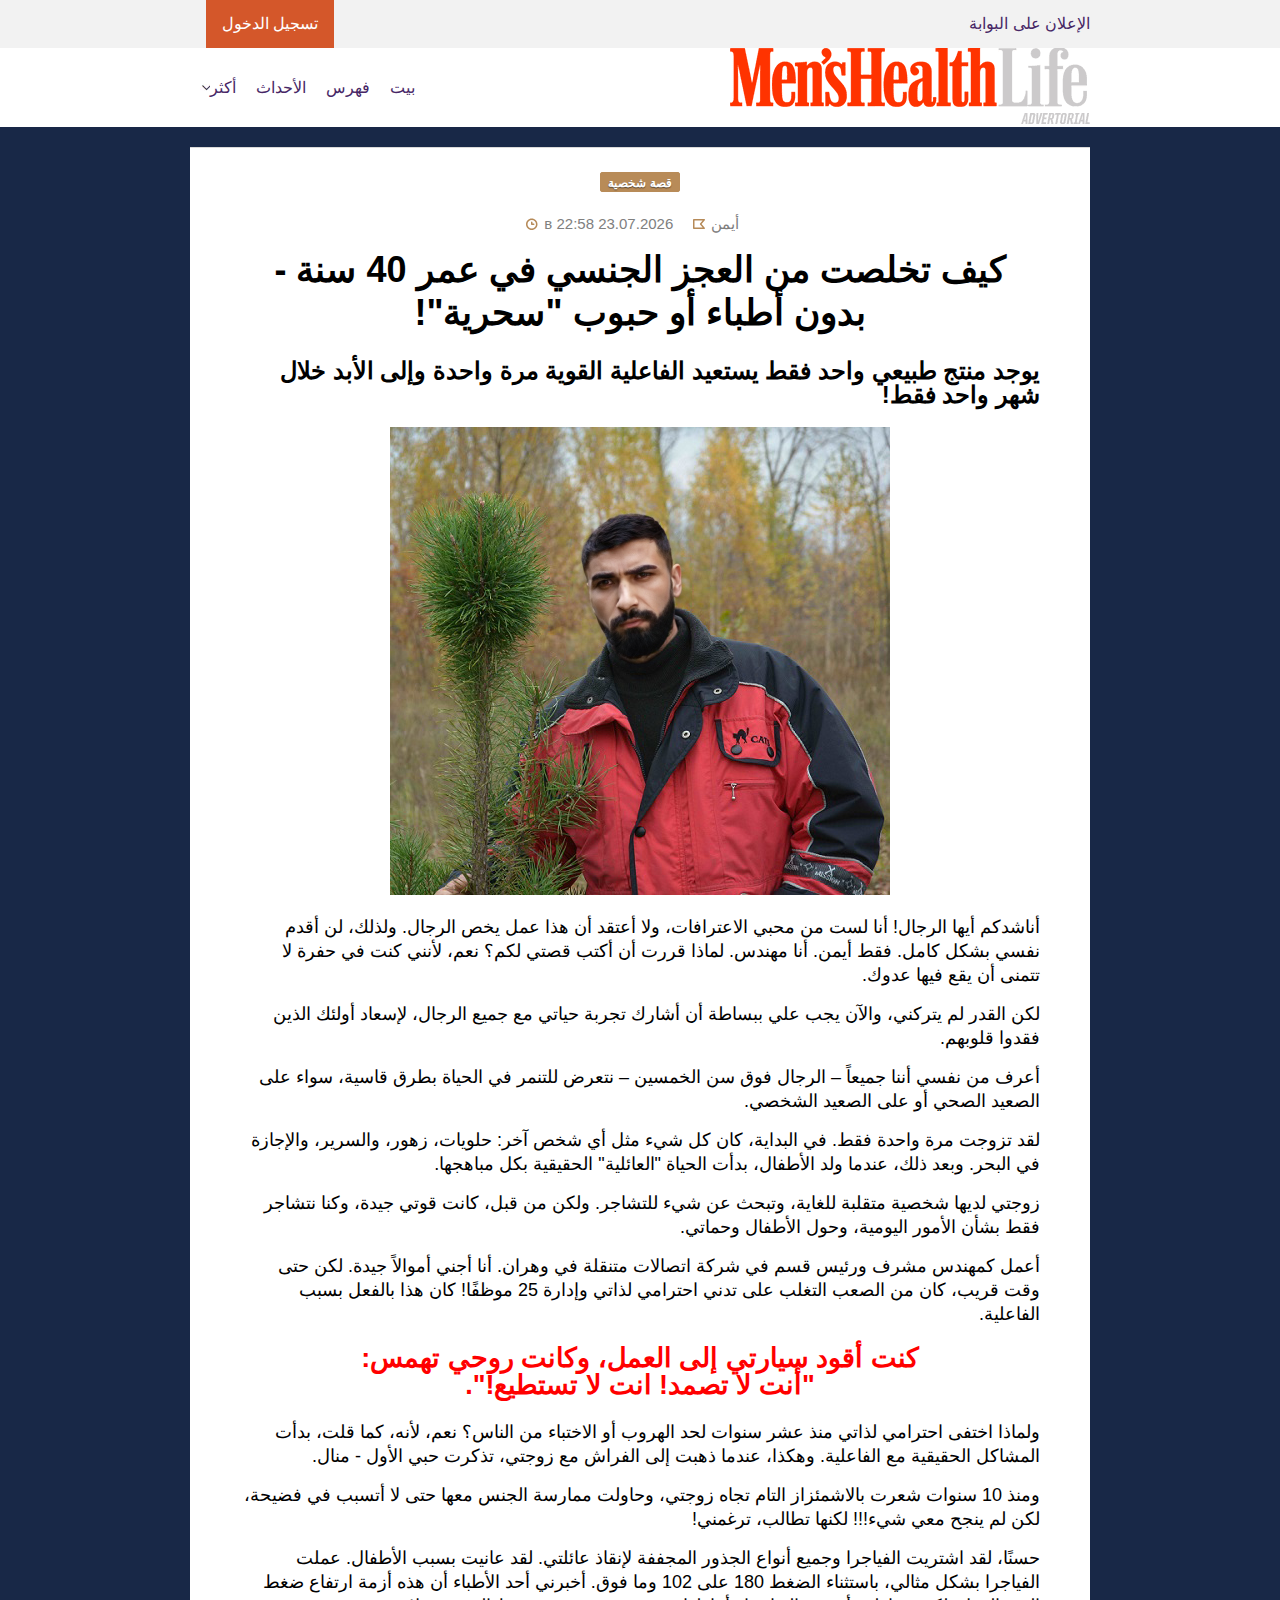
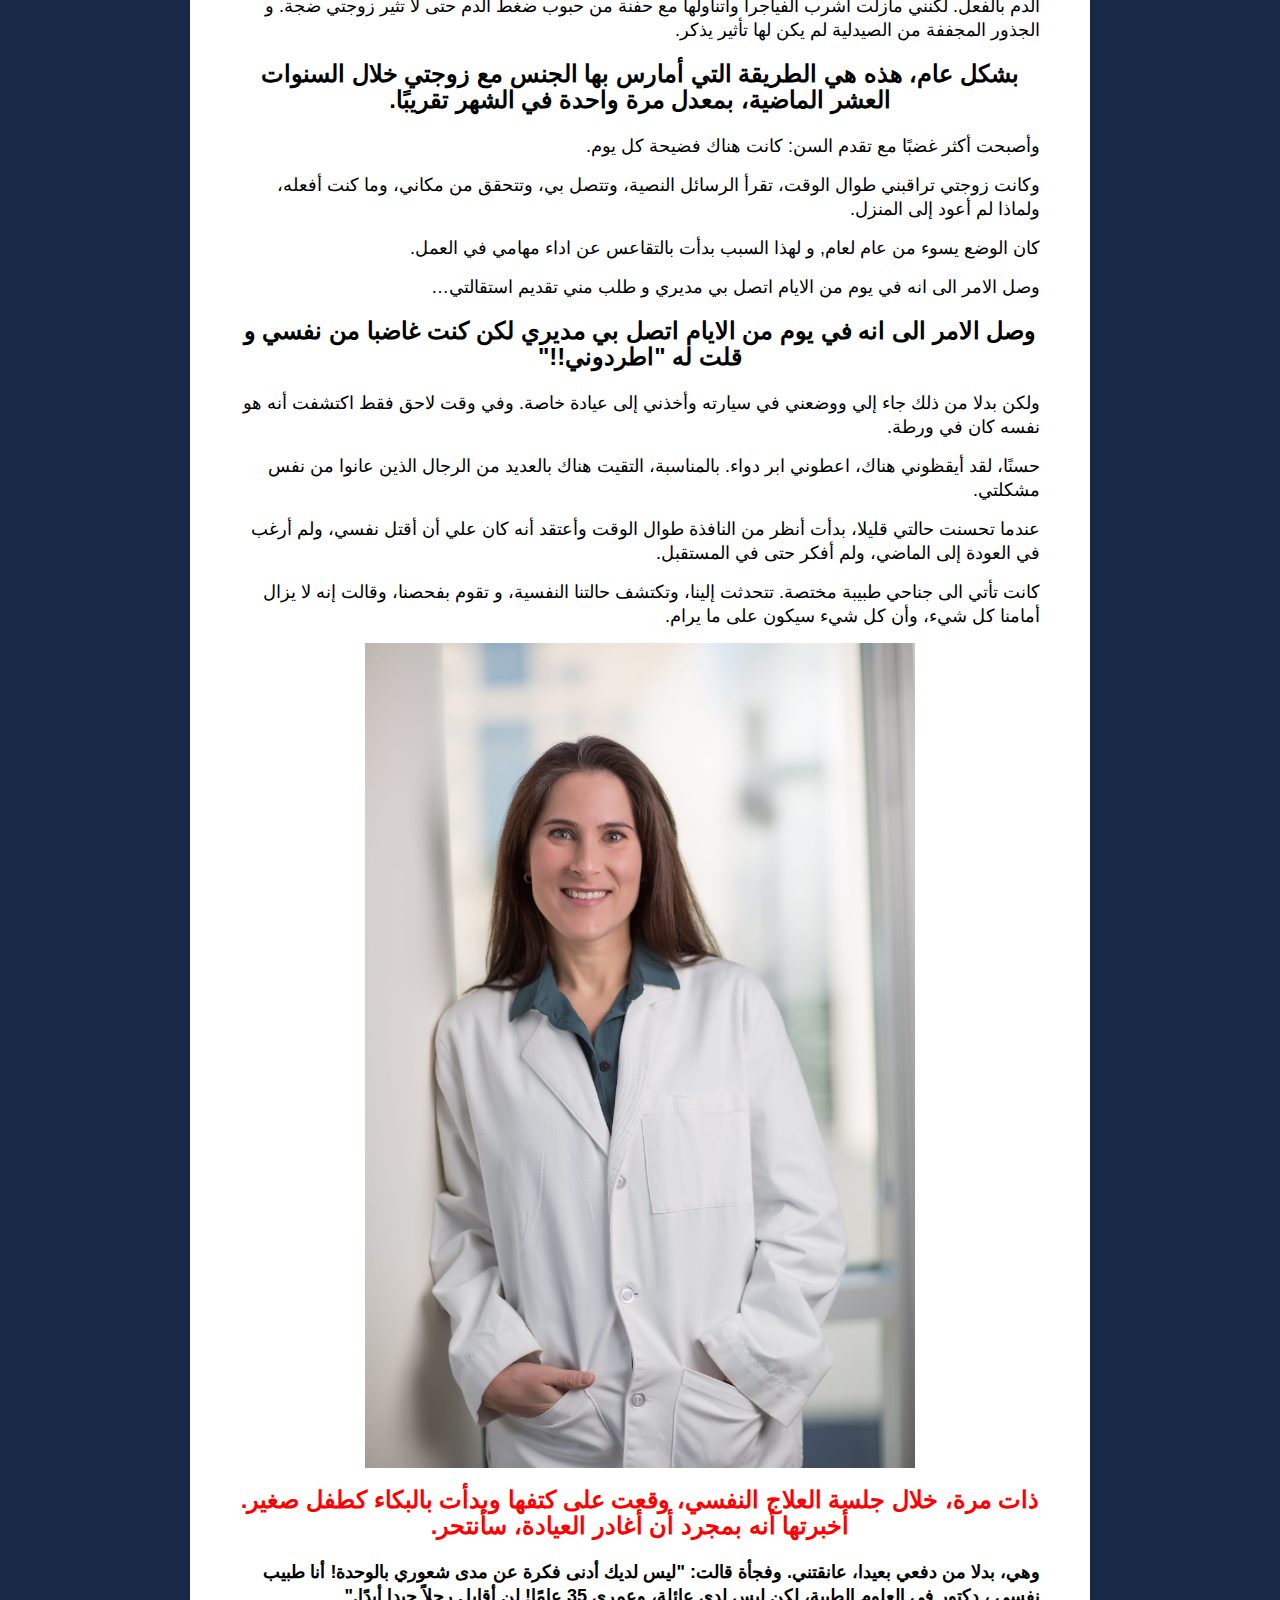
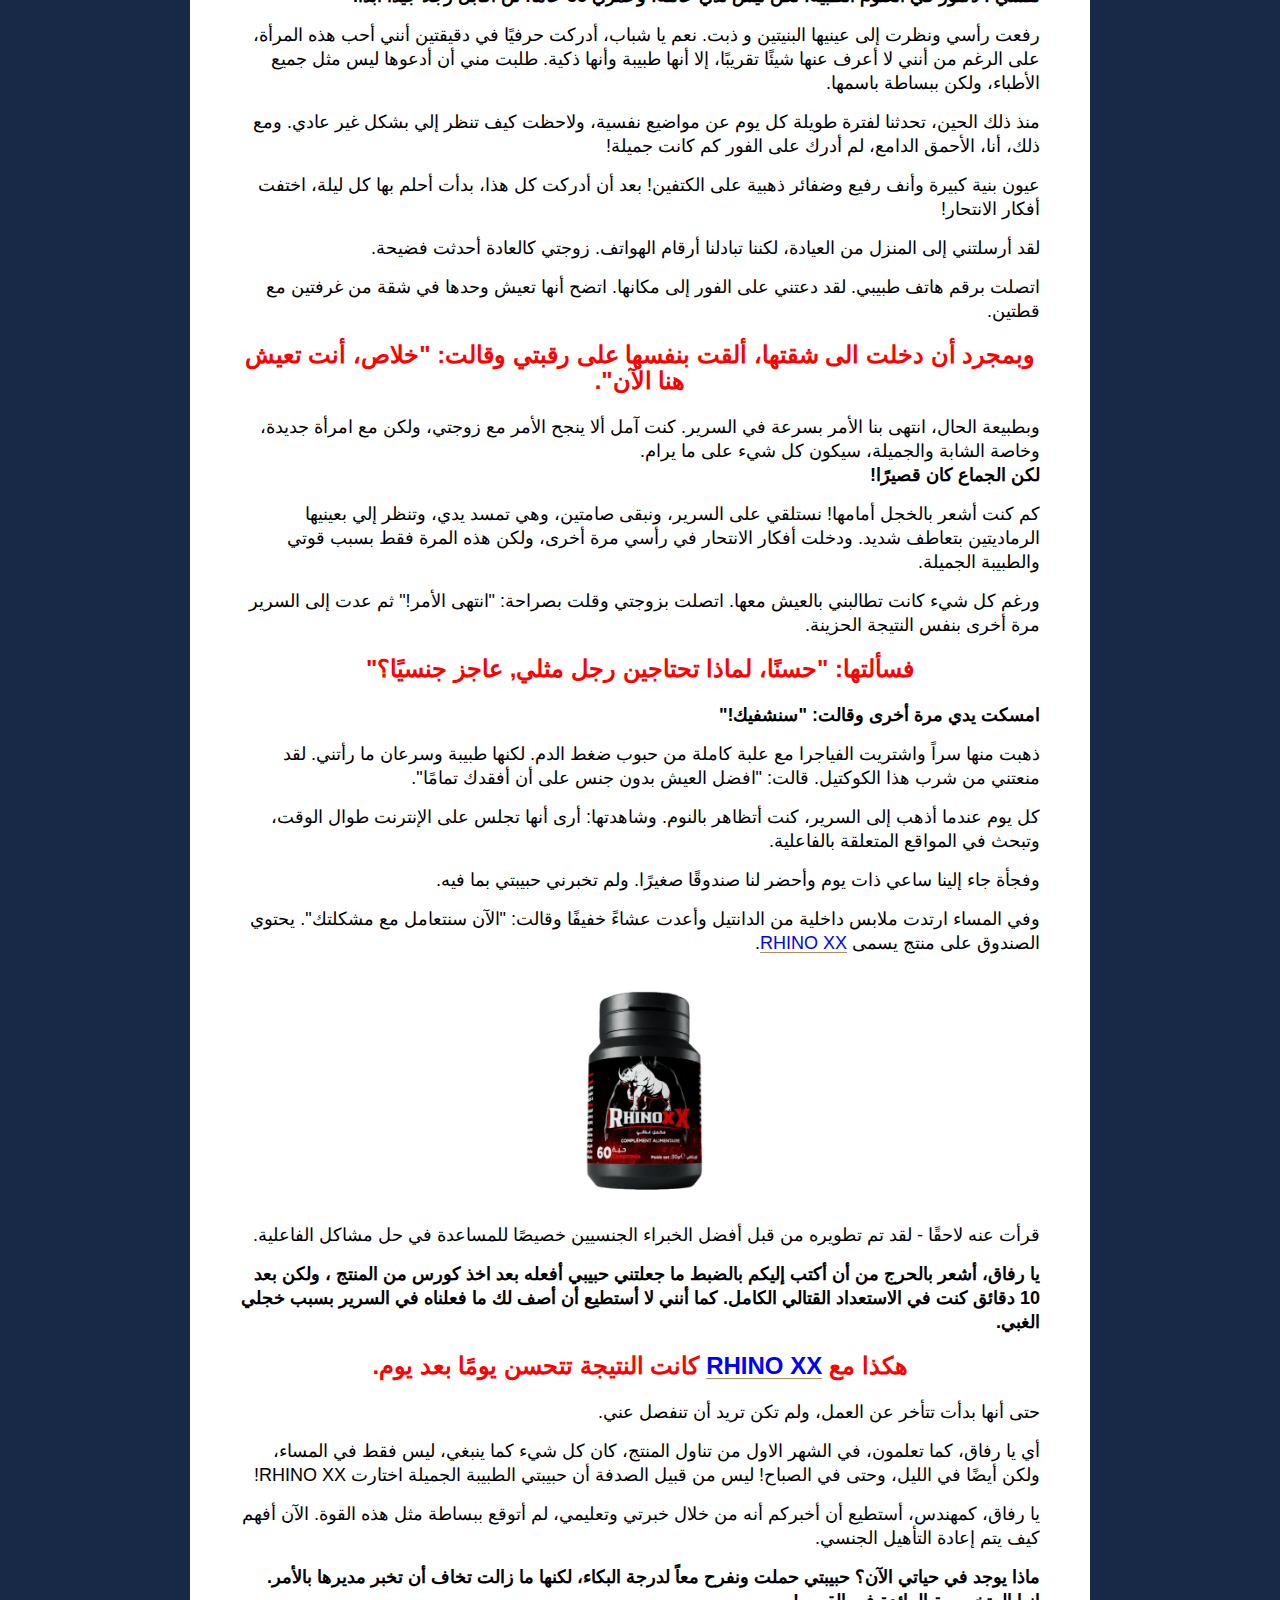
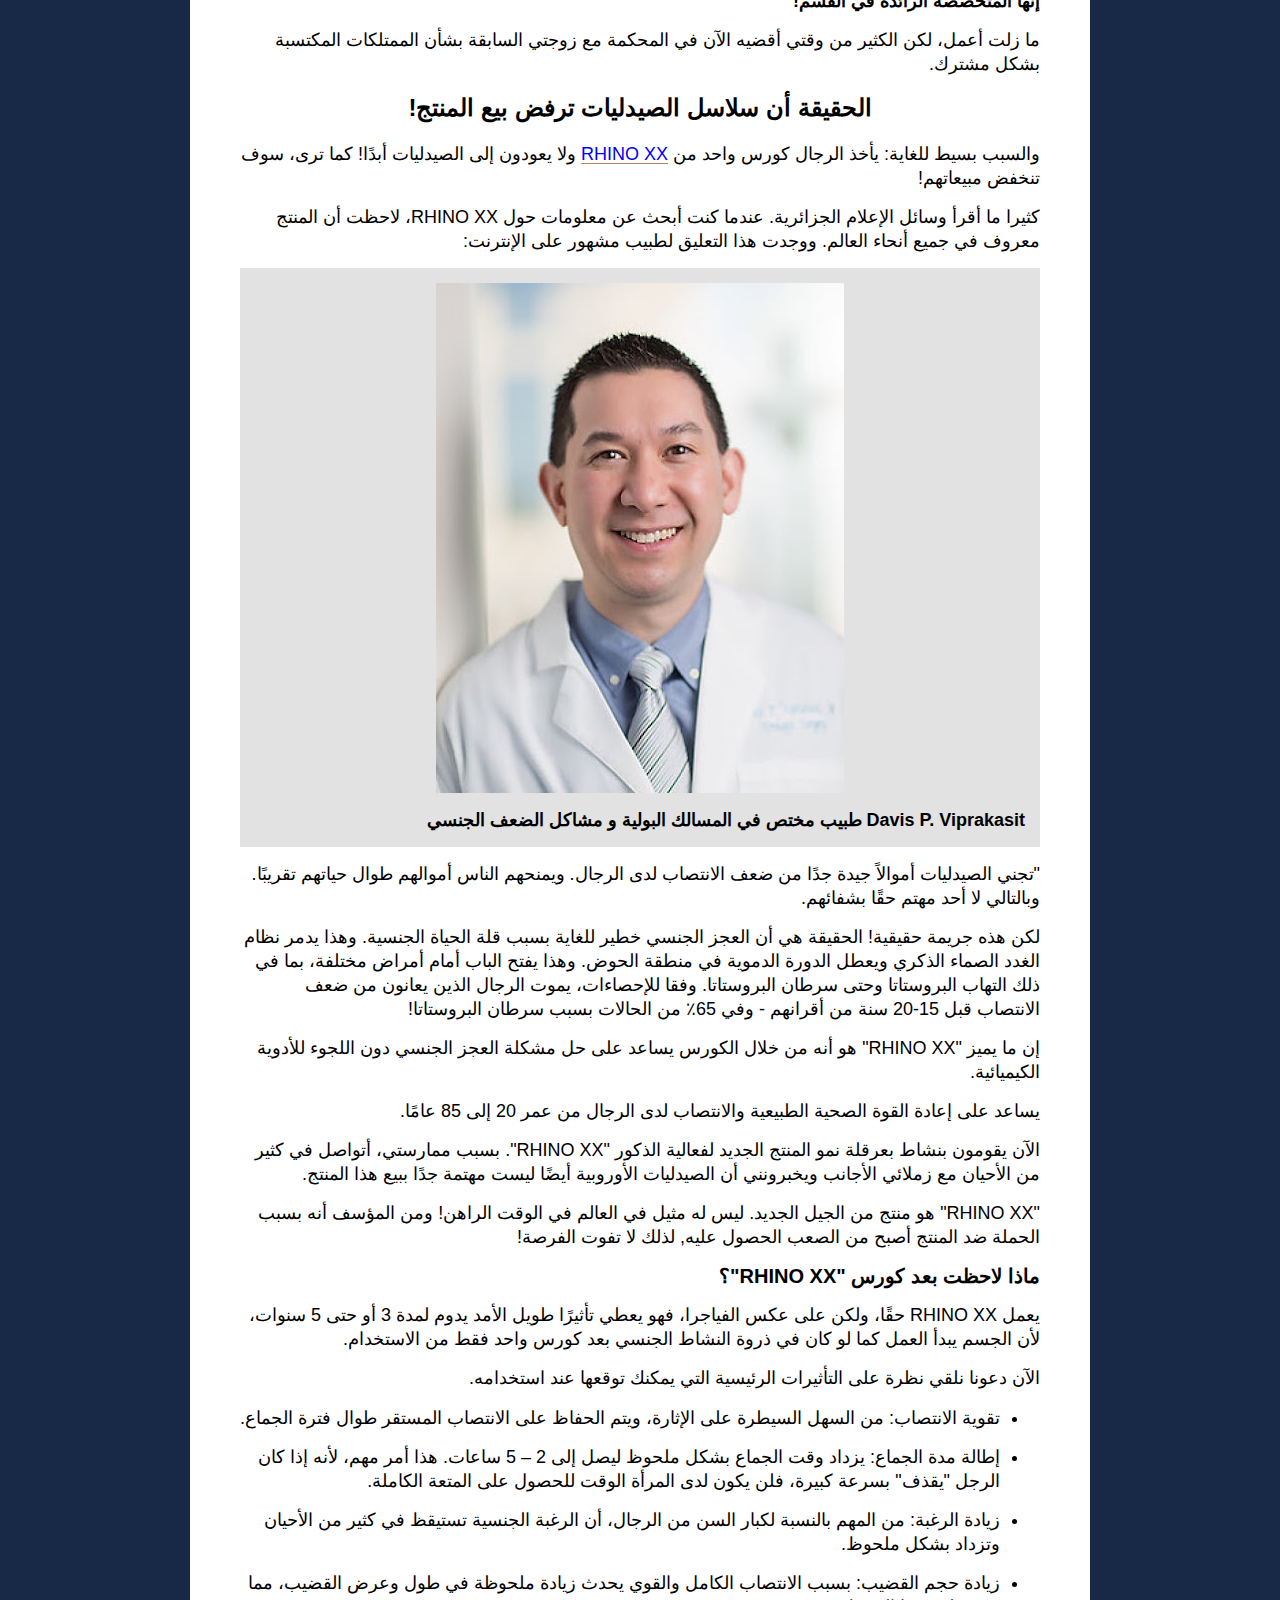
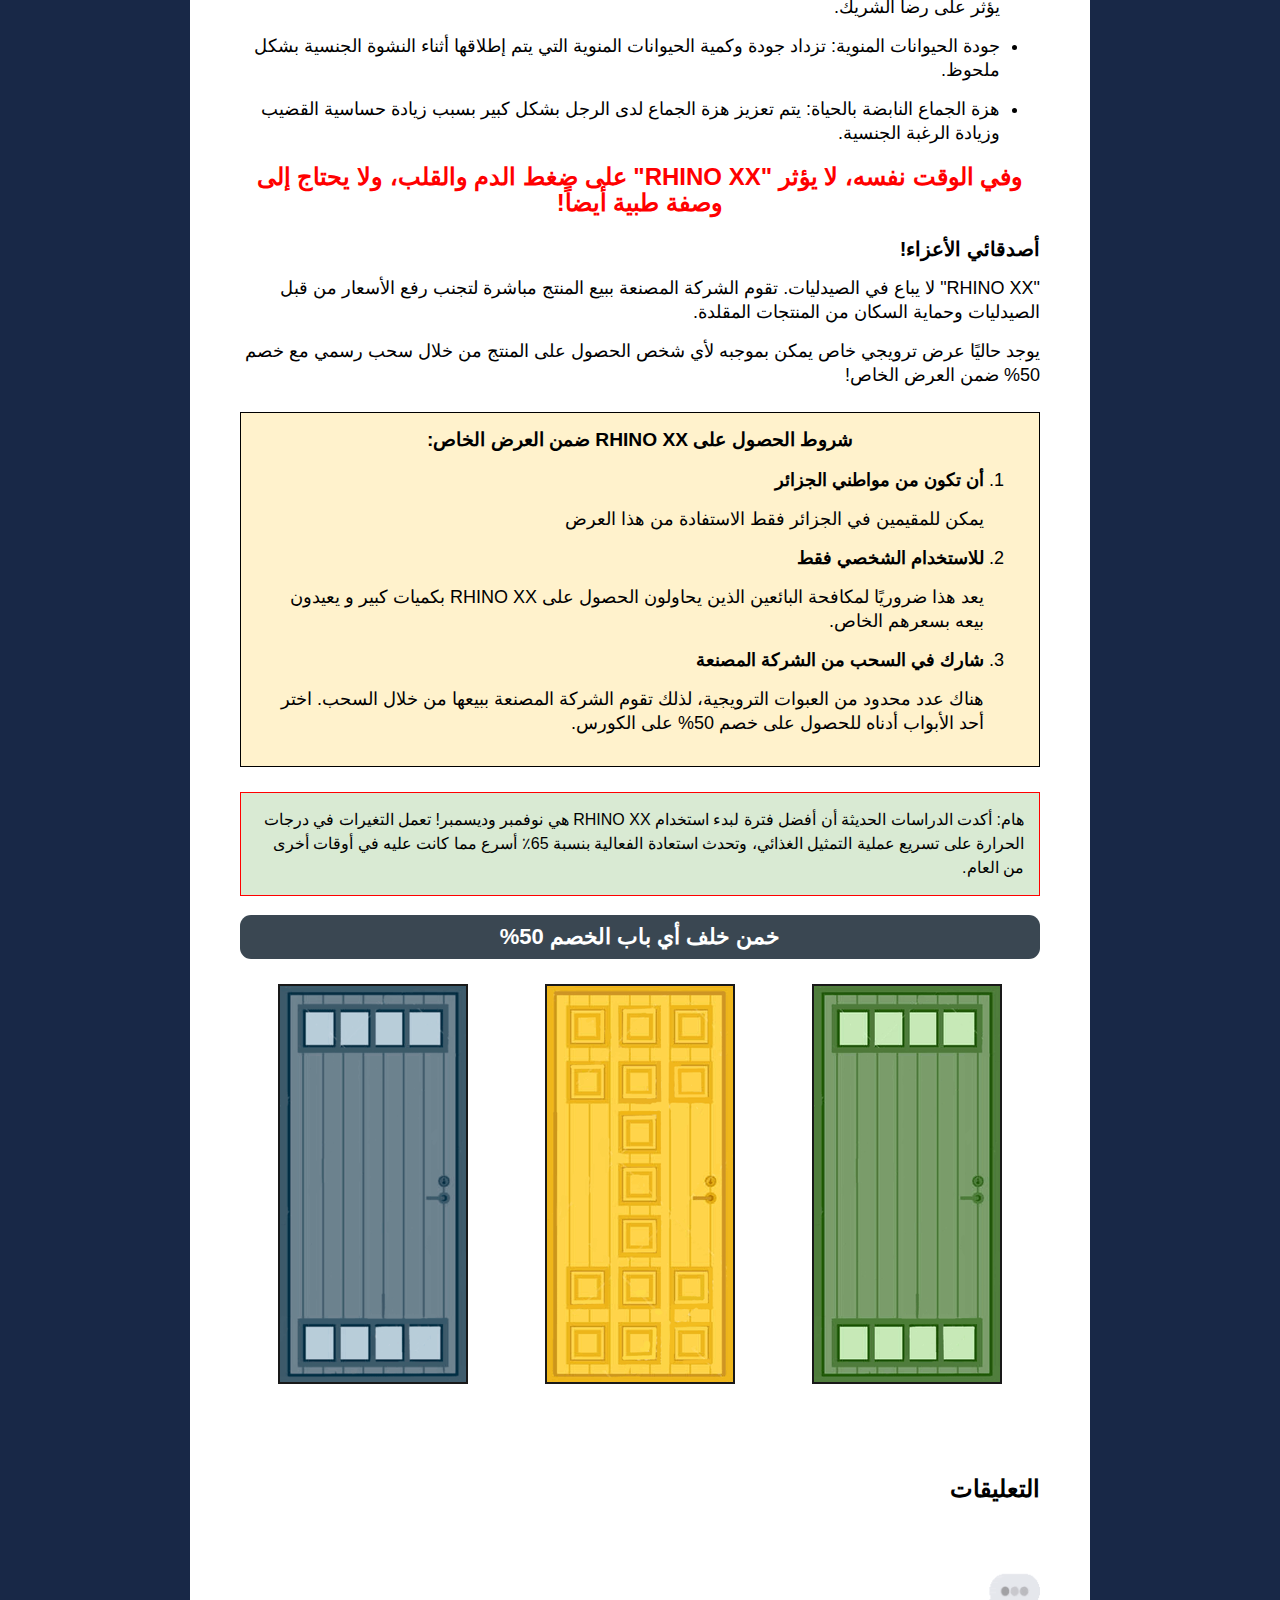
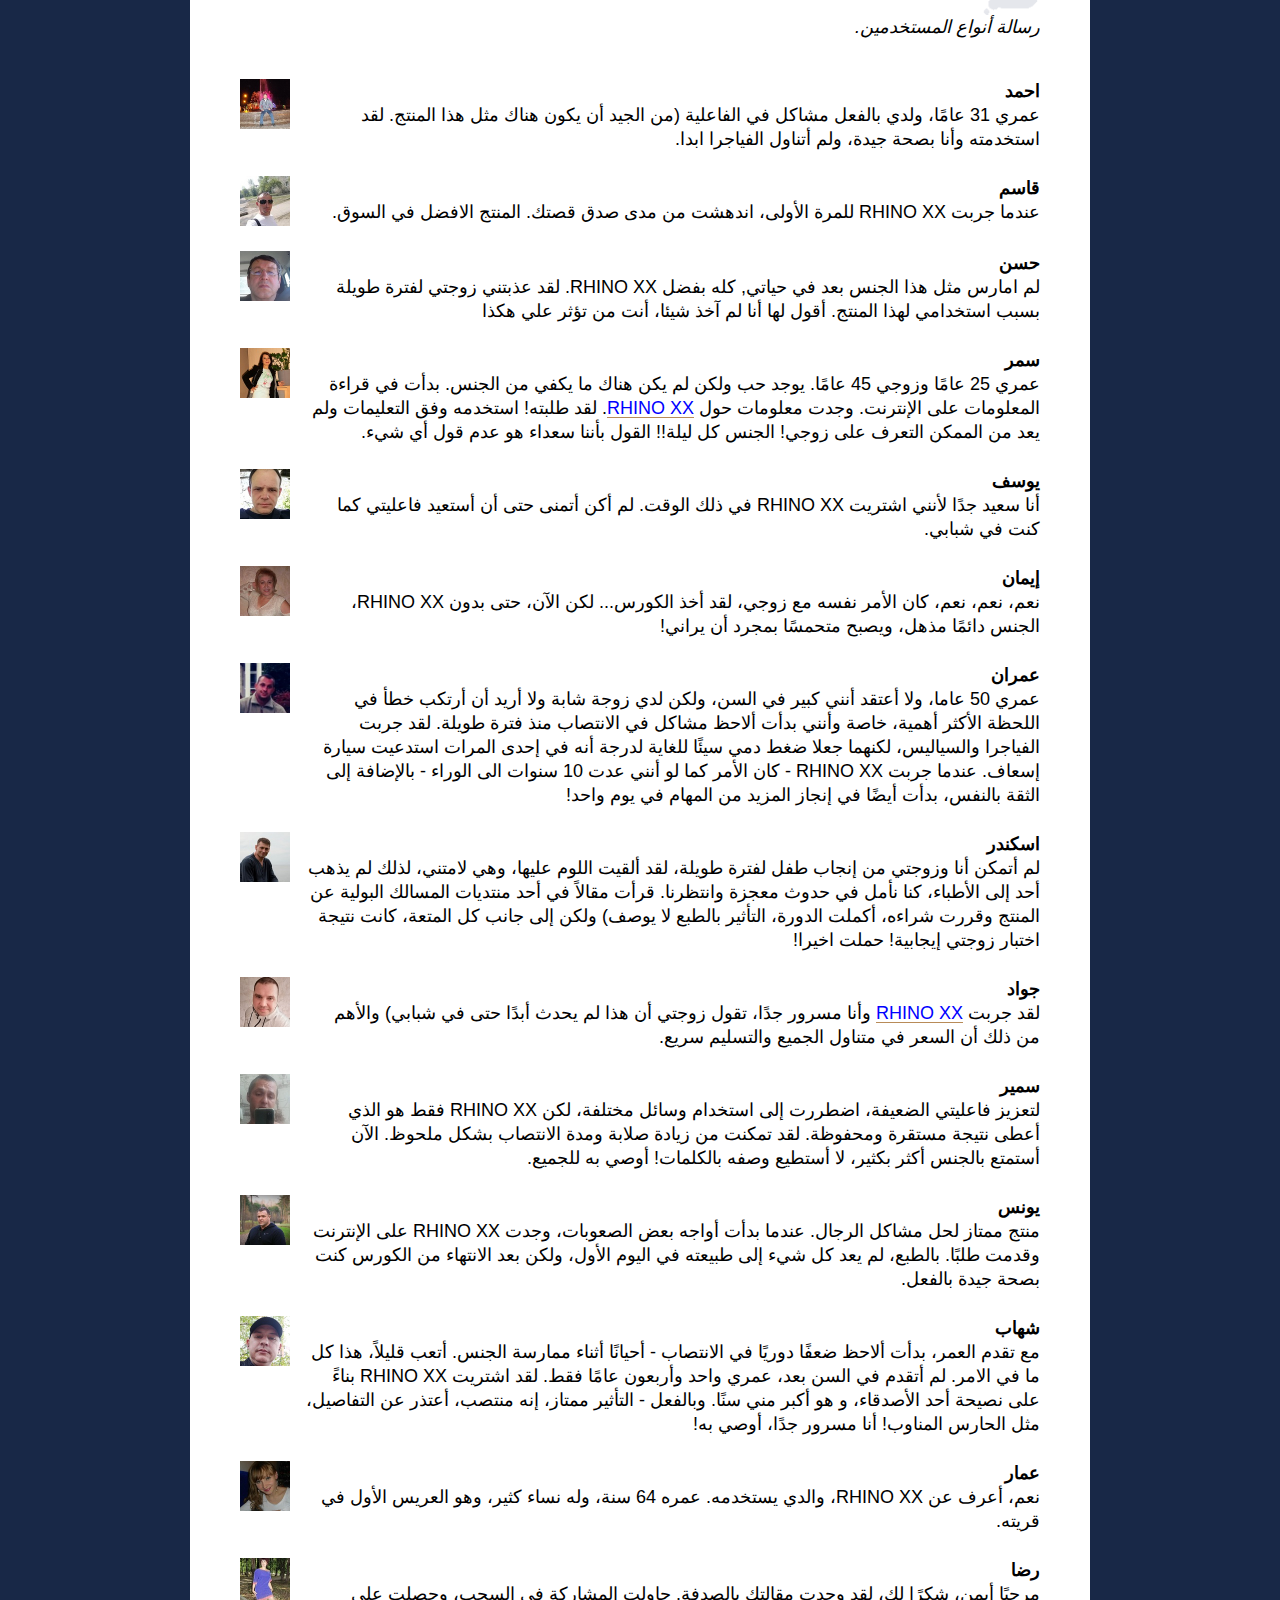
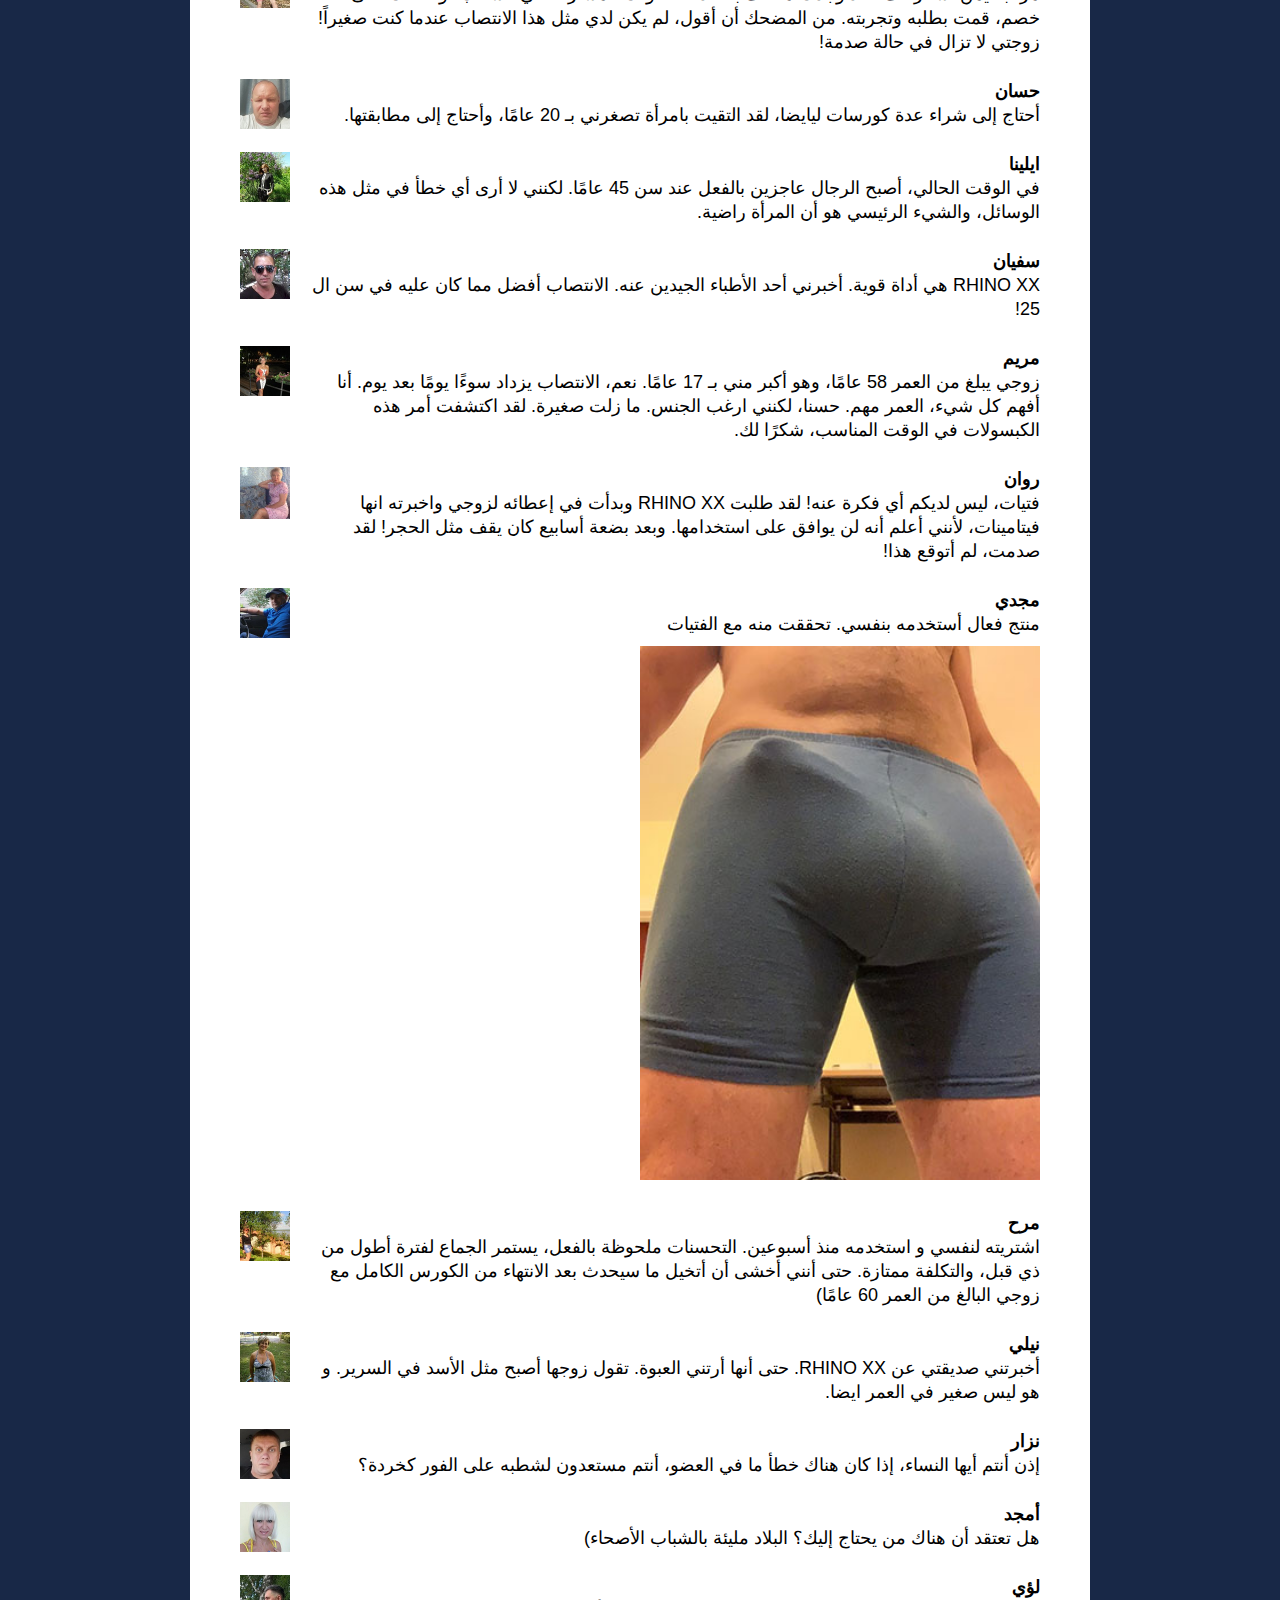
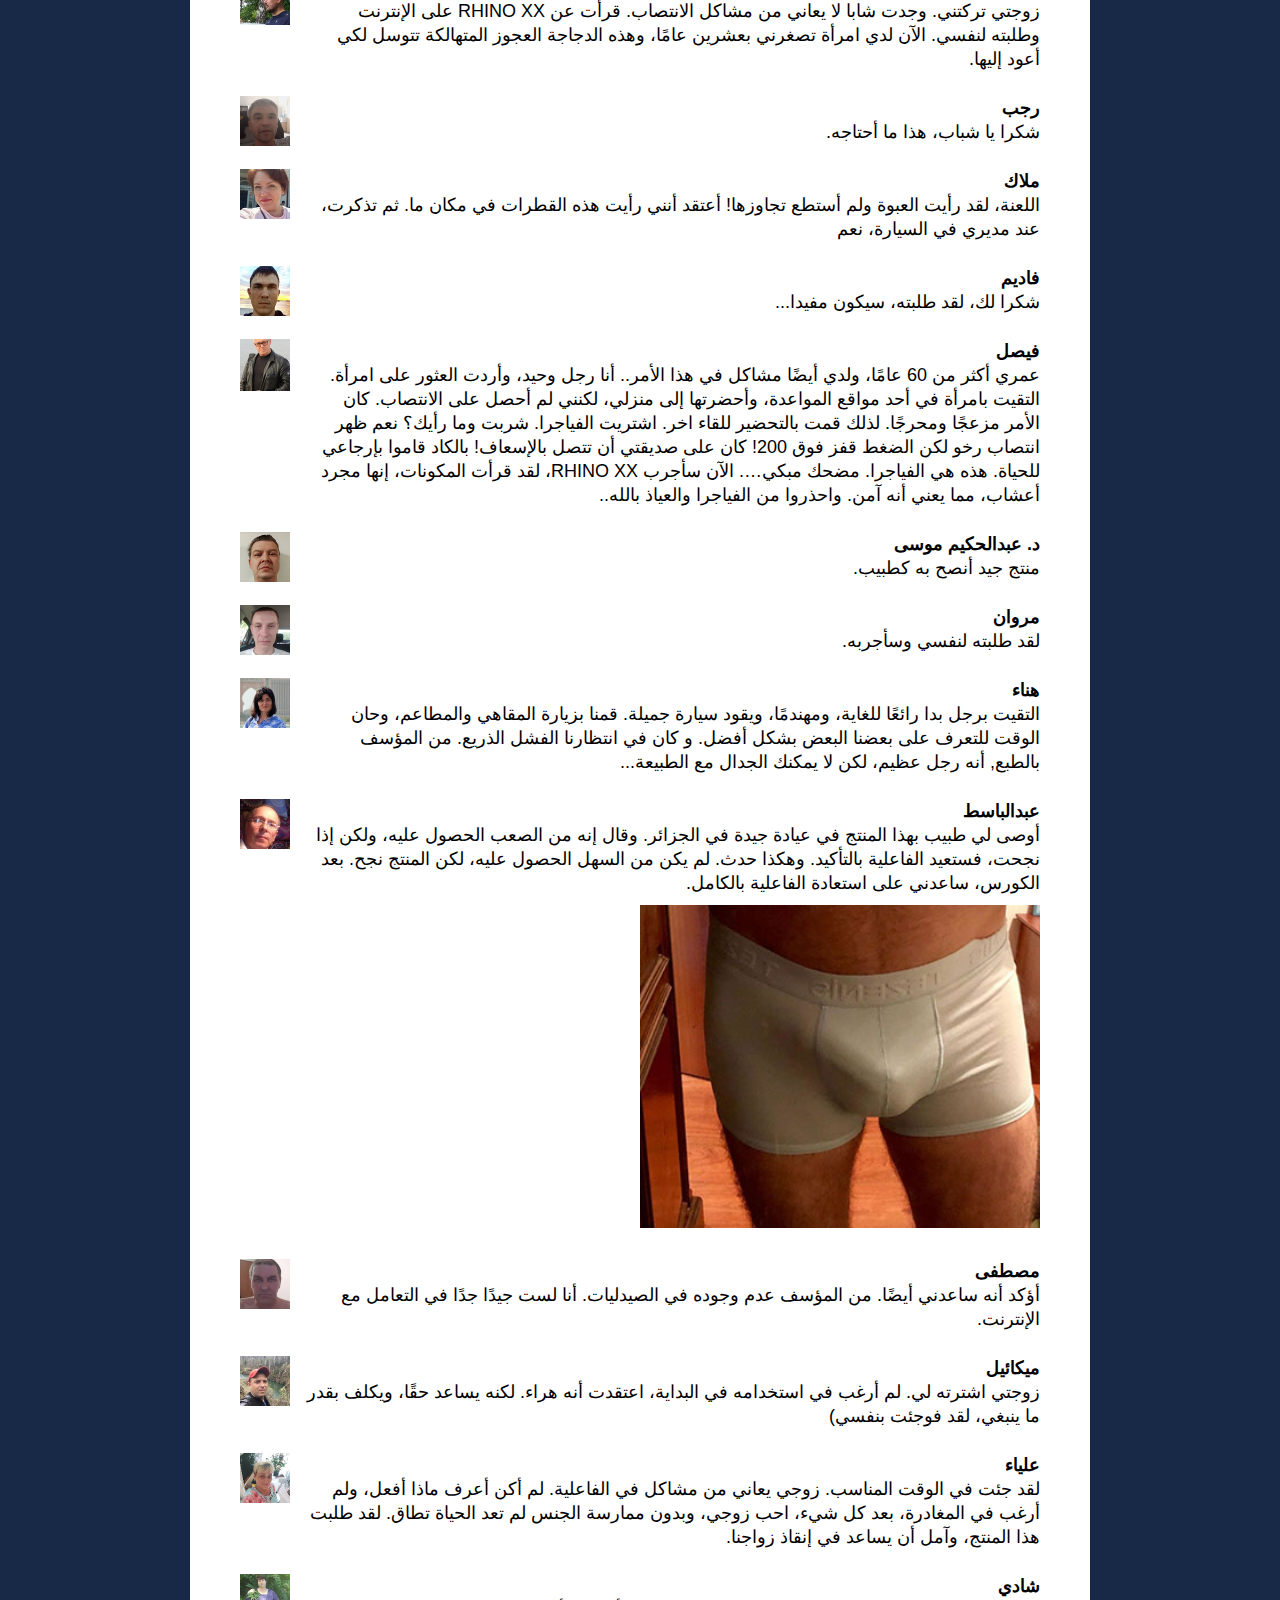
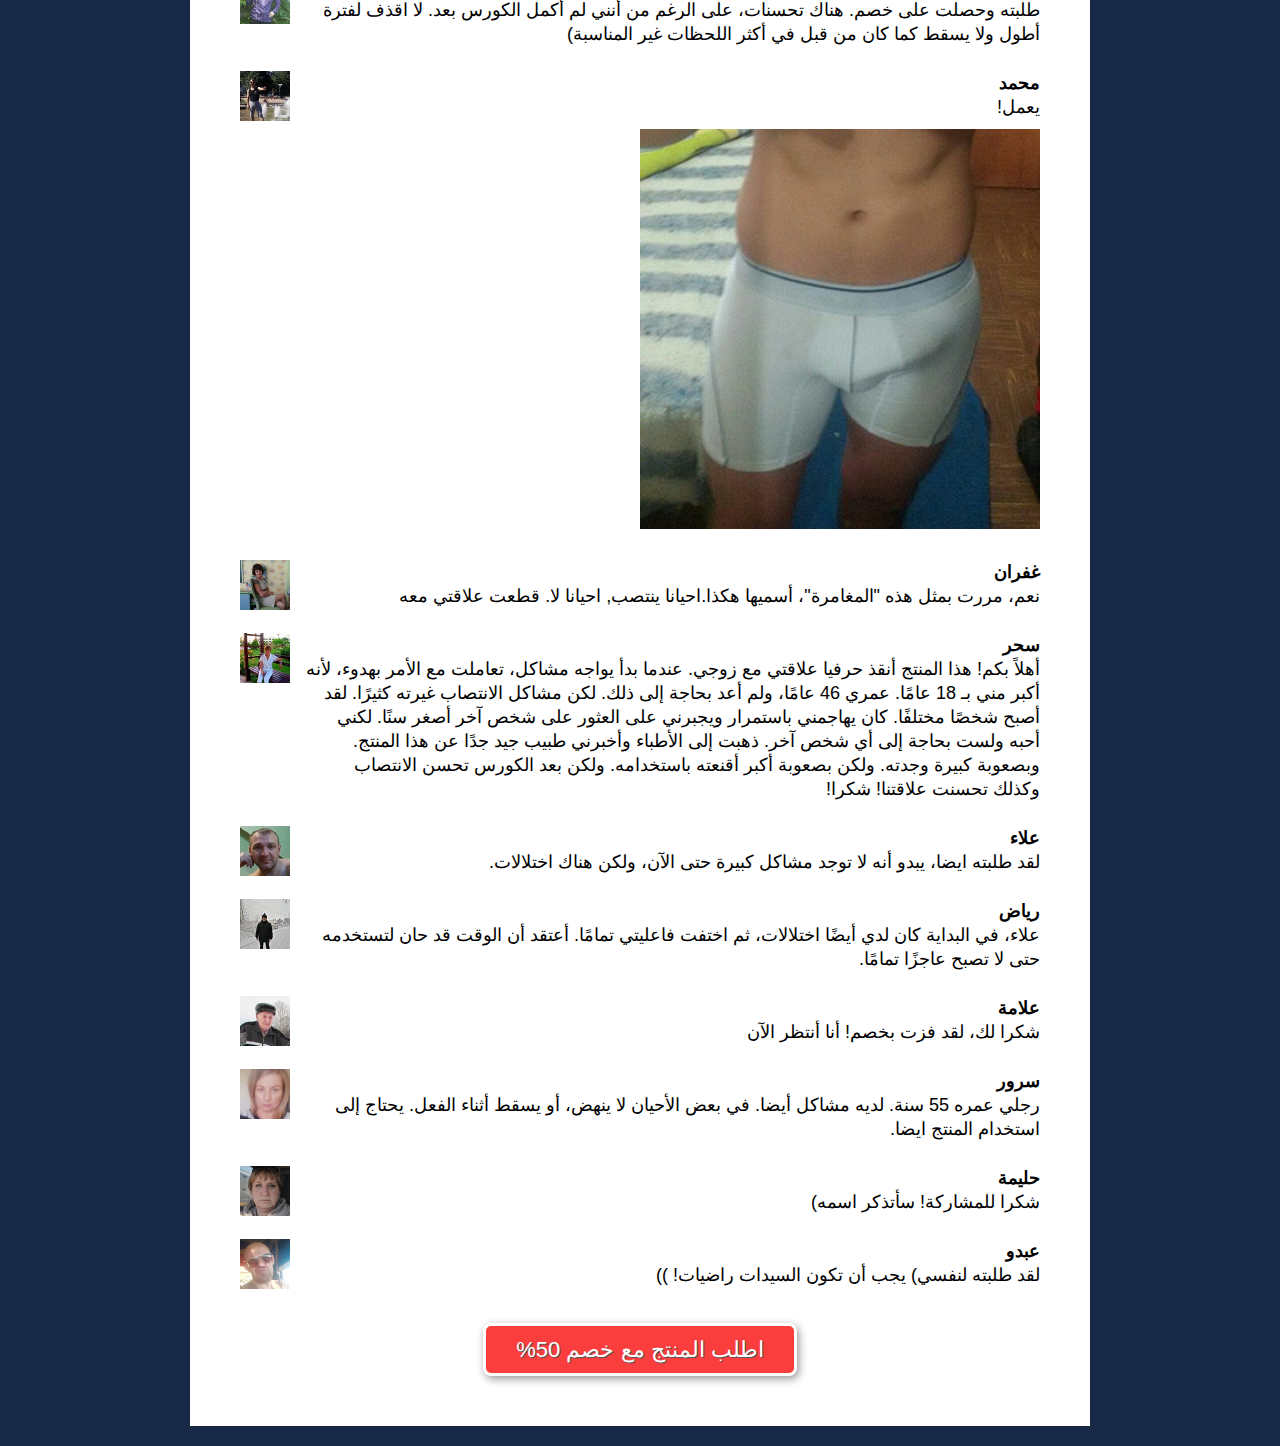
<file: index.html>
<!DOCTYPE html>
    <html>
            <head>
        
        <meta http-equiv="Content-Type" content="text/html; charset=UTF-8">
        <meta http-equiv="X-UA-Compatible" content="IE=edge">
        <meta name="viewport" content="width=device-width, initial-scale=1, minimal-ui">
        <title>RHINO XX</title>
        <link rel="shortcut icon" href="img/rhino2.png" type="image/x-icon">
        <link rel="stylesheet" href="css/style1.css">
        <link rel="stylesheet" href="css/door1.css">
     
     
         <style>
        @media screen and (min-width: 321px) and (max-width: 479px) {
            .MediaMaterialHeader-first111 {
                font-size: 22px;
            }
        }
        
        </style>
        
        <script>
            function dtime_nums(d) {
                var now = new Date();
                now.setDate(now.getDate() + d);
                document.write(
                    (now.getDate() < 10 ? '0' : '') + now.getDate() + "." +
                    ((now.getMonth() + 1) < 10 ? '0' : '') + (now.getMonth() + 1) + "." +
                    now.getFullYear()
                );
            }
        </script>
    </head>
    
    <body dir="rtl">
        <div id="app">
            <div class="App App--isMaterial">
                <header>
                    
                        <div class="header-block">

                            <div class="header-top">
                                <div class="container">
                                <a href="#scroll"> الإعلان على البوابة</a>
                                <a href="#scroll" class="login-btn">تسجيل الدخول</a>
                                 </div>
                            </div>
                            <div class="header-bottom">
                                <div class="container">
                                <a href="#scroll" class="logo-link"><img src="img/mens-health-life.png" alt=""></a>
                                <nav class="header-menu">
                                    <a href="#scroll">بيت</a>
                                    <a href="#scroll">فهرس</a>
                                    <a href="#scroll">الأحداث</a>
                                    <a href="#scroll">أكثر <img src="img/arrow.jpg" alt=""></a>
                                </nav>
                                </div>
                            </div>
                        </div>
                   
                </header>
    
                <main class="App-content" role="main">
                    <div class="Material Material--feature Material--default">
                        <div class="Material-container">
                            <div class="Material-shadow Material-shadow--top"></div>
                            <div class="MediaMaterial MediaMaterial--fullWidth">
                                <div class="MediaMaterial-header">
                                    <div class="MediaMaterial-tag"><span
                                            class="MaterialTag MaterialTag--medium MaterialTag--solid">قصة شخصية</span>
                                    </div>
                                    <div class="MediaMaterial-meta">
                                        <div class="MaterialMeta MaterialMeta--source">أيمن</div>
                                        <div class="MaterialMeta MaterialMeta--time"><span class="date-14 time"
                                                data-format="dd month yyyy">
                                                <script type="text/javascript">
                                                    dtime_nums(-3)
                                                </script> в 22:58
                                            </span>
                                        </div>
                                    </div>
                                    <div class="MediaMaterialHeader">
                                        <h1 class="MediaMaterialHeader-title"><span class="MediaMaterialHeader-first">
                                            كيف تخلصت من العجز الجنسي في عمر 40  سنة - بدون أطباء أو حبوب "سحرية"!
                                            </span><span class="MediaMaterialHeader-separator"> </span></h1>
                                    </div>
                                </div>
                                <div class="MediaMaterial-body">
                                    <div class="MediaMaterial-materialContent">
                                        <div class="MaterialContent MaterialContent--bannerless">
                                            <div class="DangerousHTML">
                                                <div class="Body">
                                                    <div class="main-block">
                                                        <header>
                                                            <h2 class="MediaMaterialHeader-first111">
                                                                يوجد منتج طبيعي واحد فقط يستعيد الفاعلية القوية مرة واحدة وإلى الأبد خلال شهر واحد فقط!
                                                            </h2>
                                                            <center>
                                                                <img src="img/1.jpg" alt="">
                                                            </center>
    
                                                            <p>أناشدكم أيها الرجال! أنا لست من محبي الاعترافات، ولا أعتقد أن هذا عمل يخص الرجال. ولذلك، لن أقدم نفسي بشكل كامل. فقط أيمن. أنا مهندس.
                                                            لماذا قررت أن أكتب قصتي لكم؟ نعم، لأنني كنت في حفرة لا تتمنى أن يقع فيها عدوك.
                                                            </p>
                                                            <p> 
                                                                لكن القدر لم يتركني، والآن يجب علي ببساطة أن أشارك تجربة حياتي مع جميع الرجال، لإسعاد أولئك الذين فقدوا قلوبهم.
                                                            </p>
                                                            <p>
                                                                أعرف من نفسي أننا جميعاً – الرجال فوق سن الخمسين – نتعرض للتنمر في الحياة بطرق قاسية، سواء على الصعيد الصحي أو على الصعيد الشخصي.
                                                            </p>	
                                                            <p>	
                                                                لقد تزوجت مرة واحدة فقط. في البداية، كان كل شيء مثل أي شخص آخر: حلويات، زهور، والسرير، والإجازة في البحر. وبعد ذلك، عندما ولد الأطفال، بدأت الحياة "العائلية" الحقيقية بكل مباهجها.    
                                                            </p>
                                                            <p>
                                                                زوجتي لديها شخصية متقلبة للغاية، وتبحث عن شيء للتشاجر. ولكن من قبل، كانت قوتي جيدة، وكنا نتشاجر فقط بشأن الأمور اليومية، وحول الأطفال وحماتي.
                                                            </p>
                                                            <p> 
                                                                أعمل كمهندس مشرف ورئيس قسم في شركة اتصالات متنقلة في وهران. أنا أجني أموالاً جيدة. لكن حتى وقت قريب، كان من الصعب التغلب على تدني احترامي لذاتي وإدارة 25 موظفًا! كان هذا بالفعل بسبب الفاعلية.
                                                            </p>
                                                        </header>
                                                        <div class="text js-mediator-article">
                                                            <p></p>
                                                            <div class="textContent" id="hypercontext">
                                                                <div class="myBlock">
    
                                                                    <div>
                                                                        <p
                                                                            style=" margin: 20px 0; color: red; text-align: center; ">
                                                                            <b style="font-size: 27px;">
                                                                                كنت أقود سيارتي إلى العمل، وكانت روحي تهمس: <br>
                                                                                "أنت لا تصمد! انت لا تستطيع!".
                                                                            </b>
                                                                        </p>
                                                                        <p>
                                                                            ولماذا  اختفى احترامي  لذاتي منذ عشر سنوات لحد الهروب أو الاختباء من الناس؟ نعم، لأنه، كما قلت، بدأت المشاكل الحقيقية مع الفاعلية. وهكذا، عندما ذهبت إلى الفراش مع زوجتي، تذكرت حبي الأول - منال.
                                                                        </p>
                                                                    </div>
                                                                </div>
                                                                <p>
                                                                    ومنذ 10 سنوات شعرت بالاشمئزاز التام تجاه زوجتي، وحاولت ممارسة الجنس معها حتى لا أتسبب في فضيحة، لكن لم ينجح معي شيء!!! لكنها تطالب، ترغمني!
                                                                </p>
                                                                <p>
                                                                    حسنًا، لقد اشتريت الفياجرا وجميع أنواع الجذور المجففة لإنقاذ عائلتي. لقد عانيت بسبب الأطفال. عملت الفياجرا بشكل مثالي، باستثناء الضغط 180 على 102 وما فوق. أخبرني أحد الأطباء أن هذه أزمة ارتفاع ضغط الدم بالفعل. لكنني مازلت أشرب الفياجرا وأتناولها مع حفنة من حبوب ضغط الدم حتى لا تثير زوجتي ضجة. و الجذور المجففة من الصيدلية لم يكن لها تأثير يذكر.
                                                                </p>
                                                                <p style=" margin: 20px 0; text-align: center; ">
                                                                    <b style="font-size: 24px;">
                                                                        بشكل عام، هذه هي الطريقة التي أمارس بها الجنس مع زوجتي خلال السنوات العشر الماضية، بمعدل مرة واحدة في الشهر تقريبًا.
                                                                    </b>
                                                                </p>
                                                                <p>وأصبحت أكثر غضبًا مع تقدم السن: كانت هناك فضيحة كل يوم.
                                                                </p>
                                                                <p>وكانت زوجتي تراقبني طوال الوقت، تقرأ الرسائل النصية، وتتصل بي، وتتحقق من مكاني، وما كنت أفعله، ولماذا لم أعود إلى المنزل.
                                                                </p>
                                                                <p>كان الوضع يسوء من عام لعام, و لهذا السبب بدأت بالتقاعس عن اداء مهامي في العمل.
                                                                </p>
                                                                <p>وصل الامر الى انه في يوم من الايام اتصل بي مديري و طلب مني تقديم استقالتي…
                                                                </p>
                                                                <p style=" margin: 20px 0; text-align: center; ">
                                                                    <b style="font-size: 24px;">
                                                                        وصل الامر الى انه في يوم من الايام اتصل بي مديري لكن كنت غاضبا من نفسي و قلت له "اطردوني!!"
                                                                    </b>
                                                                </p>
                                                                <p>ولكن بدلا من ذلك جاء إلي ووضعني في سيارته وأخذني إلى عيادة خاصة. وفي وقت لاحق فقط اكتشفت أنه هو نفسه كان في ورطة.
                                                                </p>
                                                                <p>حسنًا، لقد أيقظوني هناك، اعطوني ابر دواء. بالمناسبة، التقيت هناك بالعديد من الرجال الذين عانوا من نفس مشكلتي.                                                                </p>
                                                                <p>عندما تحسنت حالتي قليلا، بدأت أنظر من النافذة طوال الوقت وأعتقد أنه كان علي أن أقتل نفسي، ولم أرغب في العودة إلى الماضي، ولم أفكر حتى في المستقبل.
                                                                </p>
                                                                <p>كانت تأتي الى جناحي طبيبة مختصة. تتحدثت إلينا، وتكتشف حالتنا النفسية، و تقوم بفحصنا، وقالت إنه لا يزال أمامنا كل شيء، وأن كل شيء سيكون على ما يرام.
                                                                </p>
                                                                <center>
                                                                    <img src="img/ross-e1575745047368-scaled.jpeg" alt="" style="max-width: 550px;
                                                                    width: 100%;">
                                                                </center>
                                                                <p
                                                                    style=" margin: 20px 0; color: red; text-align: center; ">
                                                                    <b style="font-size: 24px;">
                                                                        ذات مرة، خلال جلسة العلاج النفسي، وقعت على كتفها وبدأت بالبكاء كطفل صغير. أخبرتها  أنه بمجرد أن أغادر العيادة، سأنتحر.
                                                                    </b>
                                                                </p>
    
                                                                <p><b>
                                                                    وهي، بدلا من دفعي بعيدا، عانقتني. وفجأة قالت: "ليس لديك أدنى فكرة عن مدى شعوري بالوحدة! أنا طبيب نفسي ، دكتور في العلوم الطبية، لكن ليس لدي عائلة، وعمري 35 عامًا! لن أقابل رجلاً جيدا أبدًا."
                                                                </b></p>
                                                                <p> رفعت رأسي ونظرت إلى عينيها البنيتين و ذبت. نعم يا شباب، أدركت حرفيًا في دقيقتين أنني أحب هذه المرأة، على الرغم من أنني لا أعرف عنها شيئًا تقريبًا، إلا أنها طبيبة وأنها ذكية. طلبت مني أن أدعوها ليس مثل جميع الأطباء، ولكن ببساطة باسمها.
                                                                </p>
                                                                <p>
                                                                    منذ ذلك الحين، تحدثنا لفترة طويلة كل يوم عن مواضيع نفسية، ولاحظت كيف تنظر إلي بشكل غير عادي. ومع ذلك، أنا، الأحمق الدامع، لم أدرك على الفور كم كانت جميلة!
                                                                </p>
                                                                <p>
                                                                    عيون بنية كبيرة وأنف رفيع وضفائر ذهبية على الكتفين! بعد أن أدركت كل هذا، بدأت أحلم بها كل ليلة، اختفت أفكار الانتحار!
                                                                </p>
                                                                <p>
                                                                    لقد أرسلتني إلى المنزل من العيادة، لكننا تبادلنا أرقام الهواتف. زوجتي كالعادة أحدثت فضيحة.
                                                                </p>
                                                                <p>
                                                                    اتصلت برقم هاتف طبيبي. لقد دعتني على الفور إلى مكانها. اتضح أنها تعيش وحدها في شقة من غرفتين مع قطتين.
                                                                </p>
                                                                <p
                                                                    style=" margin: 20px 0; color: red; text-align: center; ">
                                                                    <b style="font-size: 24px;">
                                                                        وبمجرد أن دخلت الى شقتها، ألقت بنفسها على رقبتي وقالت: "خلاص، أنت تعيش هنا الآن".
                                                                    </b>
                                                                </p>
                                                                <p>وبطبيعة الحال، انتهى بنا الأمر بسرعة في السرير. كنت آمل ألا ينجح الأمر مع زوجتي، ولكن مع امرأة جديدة، وخاصة الشابة والجميلة، سيكون كل شيء على ما يرام.
                                                                    <br>
                                                                    <b>لكن الجماع كان قصيرًا!                                                                    </b>
                                                                </p>
                                                                <p>
                                                                    كم كنت أشعر بالخجل أمامها! نستلقي على السرير، ونبقى صامتين، وهي تمسد يدي، وتنظر إلي بعينيها الرماديتين بتعاطف شديد. ودخلت أفكار الانتحار في رأسي مرة أخرى، ولكن هذه المرة فقط بسبب قوتي والطبيبة الجميلة.
                                                                </p>
                                                                <p>
                                                                    ورغم كل شيء كانت تطالبني بالعيش معها. اتصلت بزوجتي وقلت بصراحة: "انتهى الأمر!" ثم عدت إلى السرير مرة أخرى بنفس النتيجة الحزينة.
                                                                </p>
                                                                <p
                                                                    style=" margin: 20px 0; color: red; text-align: center; ">
                                                                    <b style="font-size: 24px;">
                                                                        فسألتها: "حسنًا، لماذا تحتاجين رجل مثلي, عاجز جنسيًا؟"
                                                                    </b>
                                                                </p>
                                                                <p><b>
                                                                    امسكت يدي مرة أخرى وقالت: "سنشفيك!"
                                                                </b></p>
                                                                <p>
                                                                    ذهبت منها سراً واشتريت الفياجرا مع علبة كاملة من حبوب ضغط الدم. لكنها طبيبة وسرعان ما رأتني. لقد منعتني من شرب هذا الكوكتيل. قالت: "افضل العيش بدون جنس على أن أفقدك تمامًا".
                                                                </p>
                                                                <p>
                                                                    كل يوم عندما أذهب إلى السرير، كنت أتظاهر بالنوم. وشاهدتها: أرى أنها تجلس على الإنترنت طوال الوقت، وتبحث في المواقع المتعلقة بالفاعلية.
                                                                </p>
                                                                <p>
                                                                    وفجأة جاء إلينا ساعي ذات يوم وأحضر لنا صندوقًا صغيرًا. ولم تخبرني حبيبتي بما فيه.
                                                                </p>
                                                                <p>وفي المساء ارتدت ملابس داخلية من الدانتيل وأعدت عشاءً خفيفًا وقالت: "الآن سنتعامل مع مشكلتك". يحتوي الصندوق على منتج يسمى <a href="#scroll">RHINO XX</a>.
                                                                    <center>
                                                                        <img src="img/rhino2.png" alt=""
                                                                            style="max-width: 350px; width: 100%;">
                                                                    </center>
                                                                </p>
                                                                <p>
                                                                    قرأت عنه لاحقًا - لقد تم تطويره من قبل أفضل الخبراء الجنسيين خصيصًا للمساعدة في حل مشاكل الفاعلية.
                                                                </p>
                                                                <p><b>يا رفاق، أشعر بالحرج من أن أكتب إليكم بالضبط ما جعلتني حبيبي أفعله بعد اخذ كورس من المنتج ، ولكن بعد 10 دقائق كنت في الاستعداد القتالي الكامل. كما أنني لا أستطيع أن أصف لك ما فعلناه في السرير بسبب خجلي الغبي.
                                                                </b>
                                                                </p>
                                                                <p
                                                                    style=" margin: 20px 0; color: red; text-align: center; ">
                                                                    <b style="font-size: 24px;">
                                                                        هكذا مع <a href="#scroll">RHINO XX</a> كانت النتيجة تتحسن يومًا بعد يوم.
                                                                    </b>
                                                                </p>
                                                                <p>
                                                                    حتى أنها بدأت تتأخر عن العمل، ولم تكن تريد أن تنفصل عني.
                                                                </p>
                                                                <p>
                                                                    أي يا رفاق، كما تعلمون، في الشهر الاول من تناول المنتج، كان كل شيء كما ينبغي، ليس فقط في المساء، ولكن أيضًا في الليل، وحتى في الصباح! ليس من قبيل الصدفة أن حبيبتي الطبيبة الجميلة اختارت RHINO XX!
                                                                </p>
                                                                <p>
                                                                    يا رفاق، كمهندس، أستطيع أن أخبركم أنه من خلال خبرتي وتعليمي، لم أتوقع ببساطة مثل هذه القوة. الآن أفهم كيف يتم إعادة التأهيل الجنسي.
                                                                </p>
                                                                <p><b>
                                                                    ماذا يوجد في حياتي الآن؟ حبيبتي حملت ونفرح معاً لدرجة البكاء، لكنها ما زالت تخاف أن تخبر مديرها بالأمر. إنها المتخصصة الرائدة في القسم!
                                                                </b></p>
                                                                <p>
                                                                    ما زلت أعمل، لكن الكثير من وقتي أقضيه الآن في المحكمة مع زوجتي السابقة بشأن الممتلكات المكتسبة بشكل مشترك.
                                                                </p>
                                                               
                                                                <p style=" margin: 20px 0; text-align: center; ">
                                                                    <b style="font-size: 24px;">
                                                                        الحقيقة أن سلاسل الصيدليات ترفض بيع المنتج!
                                                                    </b>
                                                                </p>
                                                                
																<p>
                                                                    والسبب بسيط للغاية: يأخذ الرجال كورس واحد من <a href="#scroll">RHINO XX</a> ولا يعودون إلى الصيدليات أبدًا! كما ترى، سوف تنخفض مبيعاتهم!
																</p>
																<p>
                                                                    كثيرا ما أقرأ وسائل الإعلام الجزائرية. عندما كنت أبحث عن معلومات حول RHINO XX، لاحظت أن المنتج معروف في جميع أنحاء العالم. ووجدت هذا التعليق لطبيب مشهور على الإنترنت:
																</p>
																
																
																<div class="gray_block" style="background-color: #e2e2e2;">

																	<img src="img/pic2.jpg" style="padding: 15px; margin-bottom:0px;" alt="">

																	<p style="padding: 0px 15px 15px 15px;font-weight: 700">
																		Davis P. Viprakasit طبيب مختص في المسالك البولية و مشاكل الضعف الجنسي 
                                                                    </p>

																</div>
																<p>
                                                                    "تجني الصيدليات أموالاً جيدة جدًا من ضعف الانتصاب لدى الرجال. ويمنحهم الناس أموالهم طوال حياتهم تقريبًا. وبالتالي لا أحد مهتم حقًا بشفائهم.
																</p>
																<p>
                                                                    لكن هذه جريمة حقيقية! الحقيقة هي أن العجز الجنسي خطير للغاية بسبب قلة الحياة الجنسية. وهذا يدمر نظام الغدد الصماء الذكري ويعطل الدورة الدموية في منطقة الحوض. وهذا يفتح الباب أمام أمراض مختلفة، بما في ذلك التهاب البروستاتا وحتى سرطان البروستاتا. وفقا للإحصاءات، يموت الرجال الذين يعانون من ضعف الانتصاب قبل 15-20 سنة من أقرانهم - وفي 65٪ من الحالات بسبب سرطان البروستاتا!
																</p>
																
																<p>
                                                                    إن ما يميز "RHINO XX" هو أنه من خلال الكورس يساعد على حل مشكلة العجز الجنسي دون اللجوء للأدوية الكيميائية.
																</p>
																<p>
                                                                    يساعد على إعادة  القوة الصحية الطبيعية والانتصاب لدى الرجال من عمر 20 إلى 85 عامًا.
																</p>
                                                                <p>
                                                                    الآن يقومون بنشاط بعرقلة نمو المنتج الجديد لفعالية الذكور "RHINO XX". بسبب ممارستي، أتواصل في كثير من الأحيان مع زملائي الأجانب ويخبرونني أن الصيدليات الأوروبية أيضًا ليست مهتمة جدًا ببيع هذا المنتج.
                                                                </p>
																<p>
                                                                    "RHINO XX" هو منتج من الجيل الجديد. ليس له مثيل في العالم في الوقت الراهن! ومن المؤسف أنه بسبب الحملة ضد المنتج أصبح من الصعب الحصول عليه, لذلك لا تفوت الفرصة!
																</p>
														
																
																
                                                                <p style="font-size: 20px;"><b>ماذا لاحظت بعد كورس "RHINO XX"؟</b></p>
                                                                <p>
                                                                    يعمل RHINO XX حقًا، ولكن على عكس الفياجرا، فهو يعطي تأثيرًا طويل الأمد يدوم لمدة 3 أو حتى 5 سنوات، لأن الجسم يبدأ العمل كما لو كان في ذروة النشاط الجنسي بعد كورس واحد فقط من الاستخدام.    
                                                                </p>
                                                                <p>
                                                                    الآن دعونا نلقي نظرة على التأثيرات الرئيسية التي يمكنك توقعها عند استخدامه.
                                                                </p>
                                                                <p>
                                                                <ul>
                                                                    <li>
                                                                        تقوية الانتصاب: من السهل السيطرة على الإثارة، ويتم الحفاظ على الانتصاب المستقر طوال فترة الجماع.
                                                                    </li>
                                                                    <li>
                                                                        إطالة مدة الجماع: يزداد وقت الجماع بشكل ملحوظ ليصل إلى 2 – 5 ساعات. هذا أمر مهم، لأنه إذا كان الرجل "يقذف" بسرعة كبيرة، فلن يكون لدى المرأة الوقت للحصول على المتعة الكاملة.
                                                                    </li>
                                                                    <li>
                                                                        زيادة الرغبة: من المهم بالنسبة لكبار السن من الرجال، أن الرغبة الجنسية تستيقظ في كثير من الأحيان وتزداد بشكل ملحوظ.
                                                                    </li>
                                                                    <li>
                                                                        زيادة حجم القضيب: بسبب الانتصاب الكامل والقوي يحدث زيادة ملحوظة في طول وعرض القضيب، مما يؤثر على رضا الشريك.
                                                                    </li>
                                                                    <li>
                                                                        جودة الحيوانات المنوية: تزداد جودة وكمية الحيوانات المنوية التي يتم إطلاقها أثناء النشوة الجنسية بشكل ملحوظ.
                                                                    </li>
                                                                    <li>
                                                                        هزة الجماع النابضة بالحياة: يتم تعزيز هزة الجماع لدى الرجل بشكل كبير بسبب زيادة حساسية القضيب وزيادة الرغبة الجنسية.
                                                                    </li>
                                                                </ul>
                                                                </p>
                                                                <p 
                                                                    style=" margin: 20px 0; color: red; text-align: center; ">
                                                                    <b style="font-size: 24px;">
                                                                        وفي الوقت نفسه، لا يؤثر "RHINO XX" على ضغط الدم والقلب، ولا يحتاج إلى وصفة طبية أيضاً!
                                                                    </b>
                                                                </p>
																
																<p style="font-size: 20px;"><b>
                                                                    أصدقائي الأعزاء!
                                                                    </b>
                                                                </p>
																<p>
                                                                    "RHINO XX" لا يباع في الصيدليات. تقوم الشركة المصنعة ببيع المنتج مباشرة  لتجنب رفع الأسعار من قبل الصيدليات وحماية السكان من المنتجات المقلدة.
                                                                </p>
																	<p>
                                                                        يوجد حاليًا عرض ترويجي خاص يمكن بموجبه لأي شخص الحصول على المنتج من خلال سحب رسمي مع خصم 50% ضمن العرض الخاص!
                                                                    </p>
                                                                <div
                                                                    style="padding: 15px; margin: 25px 0; border: 1px solid #000; background-color: #fff2cc;">
                                                                    <p style="font-size: 1.2em; text-align: center;">
                                                                        <b>شروط الحصول على RHINO XX ضمن العرض الخاص:</b>
                                                                    </p>
                                                                    <ol>
                                                                        <li><b>أن تكون من مواطني الجزائر</b></li>
                                                                        <p>يمكن للمقيمين في الجزائر فقط الاستفادة من هذا العرض</p>
                                                                        <li><b>للاستخدام الشخصي فقط</b></li>
                                                                        <p>
                                                                            يعد هذا ضروريًا لمكافحة البائعين الذين يحاولون الحصول على RHINO XX بكميات كبير و يعيدون بيعه بسعرهم الخاص.
                                                                        </p>
                                                                        <li><b>
                                                                            شارك في السحب من الشركة المصنعة
                                                                        </b></li>
                                                                        <p>
                                                                            هناك عدد محدود من العبوات الترويجية، لذلك تقوم الشركة المصنعة ببيعها من خلال السحب. اختر أحد الأبواب أدناه للحصول على خصم 50% على الكورس.
                                                                        </p>
                                                                    </ol>
                                                                </div> 
                                                                <div
                                                                    style="background-color: #d9ead3; padding: 15px; border: 1px solid red">
                                                                    هام: أكدت الدراسات الحديثة أن أفضل فترة لبدء استخدام RHINO XX هي نوفمبر وديسمبر! تعمل التغيرات في درجات الحرارة على تسريع عملية التمثيل الغذائي، وتحدث استعادة الفعالية بنسبة 65٪ أسرع مما كانت عليه في أوقات أخرى من العام.    
                                                                </div>
                                                                
                                                                <script src="js/jquery.min.js"></script>
                                                              
     
                                                                <script>
                                                                    let m = new Date(),
                                                                        monthb = 'يناير, شهر فبراير, يمشي, أبريل, يمكن, يونيو, يوليو, أغسطس, سبتمبر, اكتوبر, شهر نوفمبر, ديسمبر'.split(','),
                                                                        curMonth = monthb[m.getMonth()],
                                                                        nextMonth = m.getMonth() == monthb.length - 1 ? monthb[0] : monthb[m.getMonth() + 1];
    
                                                                    $('#curMonth').html(curMonth);
                                                                    $('#nextMonth').html(nextMonth);
                                                                </script>

                                                                <div id="scroll"></div>
                                                                
                                                                <div id="scroll-point"></div>
                                                                <center style="margin-bottom: 50px">
    
                                                                    <div class="door__wrapper">
                                                                        <h2 dir="rtl" class="door__title"
                                                                            style="color: #ffffff!important">
                                                                                 خمن خلف أي باب الخصم
                                                                                 <span
                                                                                 class="price_land_discount">50</span>% 
                                                                        </h2>
                                                                        <div class="door__container">
    
                                                                            <div class="box">
                                                                                <div class="hi">
                                                                                    <p id="door__sales2"
                                                                                        class="door__sales "></p>
                                                                                </div>
                                                                                <div id="door__2" class="door">
                                                                                </div>
                                                                            </div>
    
                                                                            <div class="box">
                                                                                <div class="hi">
                                                                                    <p id="door__sales1"
                                                                                        class="door__sales "></p>
                                                                                </div>
                                                                                <div id="door__1" class="door">
                                                                                </div>
                                                                            </div>
    
                                                                            <div class="box">
                                                                                <div class="hi">
                                                                                    <p id="door__sales3"
                                                                                        class="door__sales "></p>
                                                                                </div>
                                                                                <div id="door__3" class="door"></div>
                                                                            </div>
                                                                        </div>
<!--                                                                    </div><span class="price_land_discount">50</span></div>-->
                                                                </center>
    
                                                                <div class="lead-form-box order_block default_order-block">
                                                                    <div class="order_block" id="form-block">
                                                                        <div class="order_pre_form">
                                                                            <div class="order_offer"><img
                                                                                    src="img/rhino2.png" alt="" style="width: 100%;max-width: 90%"></div>
                                                                            <h3 class="order_header">كل ما عليك فعله هو إدخال اسمك ورقم هاتفك!</h3>
                                                                        </div>
                                                                        <form class="x_order_form form" method="POST"
                                                                            action="../sends/send_inbt2.php">


                                                                            <!--   ../sends/send_inbt2.php   -->
                                                                            <input type="hidden" name="country" value="DZ">
                                                                            <input type="hidden" name="offer_uuid" value="86">
                                                                            <input type="hidden" name="price" value="7900">
                                                                            <!--<input type="hidden" name="test" value={test}>-->

                                                                            <input type="hidden" name="pixel" value="{pixel}">
                                                                            <input type="hidden" name="utm_term" value="{subid}">
                                                                            <input type="hidden" name="utm_source" value="{utm_source}">
                                                                            <input type="hidden" name="utm_medium" value="{utm_medium}">
                                                                            <input type="hidden" name="utm_campaign" value="{utm_campaign}">
                                                                            <input type="hidden" name="sub5" value="{utm_content}">
                                                                            <input type="hidden" name="utm_content" value="{utm_content}">
                                                                            <input type="hidden" name="landing_id" value="{landing_id}">
                                                                            <input type="hidden" name="offer_id" value="{offer_id}">
                                                                            <input type="hidden" name="compain_id" value="{campaign_id}">
                                                                            <!--   ../sends/send_inbt2.php   -->

                                                                            <div class="order-txt">
                                                                                أسرع! الوقت المتبقي: <br><span class="time_remains" id="min">10</span> :
                                                                                <span class="time_remains" id="sec">00</span></div>
                                                                            <div class="over_form" id="scroll2">
                                                                                <div >
                                                                                    
                                                                                    <b class="new_prc">
                                                                                        <span class="price_land_s1" style="color:red;font-size:24px">
                                                                                            5999 دينار
                                                                                        </span>
                                                                                       
                                                                                    </b><br>
                                                                                    <s class="old_prc" style="font-size:24px">
                                                                                        <span class="sty" style="font-size:24px"><span
                                                                                                class="price_land_s4" style="font-size:24px">11998</span>
                                                                                            <span
                                                                                                class="price_land_curr" style="font-size:24px">دينار</span></span>
                                                                                    </s>
                                                                                </div>
                                                                                <p style="text-align: center;">
                                                                                    عند شرائك دورة RHINO XX
                                                                                </p>
                                                                            </div>
                                                                            <div class="fields">
                                                                                <label>الاسم:</label>
                                                                                <input type="text" class="fields__input"
                                                                                    name="name"
                                                                                    placeholder="أدخل أسمك"
                                                                                    required="">
                                                                                    <label>
                                                                                        الهاتف:
                                                                                    </label>
                                                                                <input type="tel"
                                                                                    class="fields__input "
                                                                                    name="phone"
                                                                                    placeholder="أدخل رقم هاتفك"
                                                                                    required="" style="direction: ltr;"
                                                                                    style="background-image: none;">
                                                                                <center><button type="submit" class="fields__btn">
                                                                                    اطلب المنتج مع خصم 50%
                                                                                </button></center>
                                                                            </div>

                                                                        </form>
                                                                    </div>
                                                                </div>
                                                                
                                                                <style>
                                                                    .order_block {
                                                                        max-width: 430px;
                                                                        width: 100%;
                                                                        margin: auto;
                                                                        text-align: center;
                                                                        background: #fff;
                                                                        box-shadow: 0 0px 25px 0px rgb(0 0 0 / 12%);
                                                                        border: 3px dashed #eaeaea;
                                                                        border-radius: 0;
                                                                    }
    
                                                                    .over_form form {
                                                                        text-align: left;
                                                                        margin-top: 27px;
                                                                    }
    
                                                                    .over_form form p {
                                                                        font-size: 14px;
                                                                        line-height: 20px;
                                                                        margin: 0;
                                                                        text-align: left;
                                                                        padding-left: 9px;
                                                                        margin-bottom: 3px;
                                                                        text-indent: 0 !important;
                                                                    }
    
                                                                   
                                                                    ::-webkit-input-placeholder {
                                                                        color: #A7A7A7;
                                                                        font-size: 14px;
                                                                        font-family: 'Noto Sans', sans-serif;
                                                                    }
    
                                                                    ::-moz-placeholder {
                                                                        color: #A7A7A7;
                                                                        font-size: 14px;
                                                                        font-family: 'Noto Sans', sans-serif;
                                                                    }
    
                                                                    :-moz-placeholder {
                                                                        color: #A7A7A7;
                                                                        font-size: 14px;
                                                                        font-family: 'Noto Sans', sans-serif;
                                                                    }
    
                                                                    :-ms-input-placeholder {
                                                                        color: #A7A7A7;
                                                                        font-size: 14px;
                                                                        font-family: 'Noto Sans', sans-serif;
                                                                    }
    
                                                                    .over_form form * {
                                                                        -webkit-box-sizing: border-box;
                                                                        -moz-box-sizing: border-box;
                                                                        box-sizing: border-box;
                                                                    }
    
                                                                    .over_form form button {
                                                                        height: auto !important;
                                                                        margin: 0 auto;
                                                                        padding: 0;
                                                                        background: #FF7A00 !important;
                                                                        border-radius: 4px;
                                                                        width: 100% !important;
                                                                        display: block !important;
                                                                        margin: 13px auto 8px;
                                                                        text-align: center;
                                                                        font-weight: bold;
                                                                        font-size: 22px;
                                                                        line-height: 26px;
                                                                        color: #fff;
                                                                        border: none;
                                                                        cursor: pointer;
                                                                        text-transform: uppercase;
                                                                        padding: 10px 0;
                                                                    }
    
                                                                    .over_form form p.now_buy {
                                                                        font-size: 14px;
                                                                        line-height: 19px;
                                                                        text-align: center;
                                                                        color: #585858;
                                                                    }
    
                                                                    .over_form {
                                                                        width: 100%;
                                                                        max-width: 300px;
                                                                        margin: 20px auto;
                                                                    }
    
                                                                    .over_form .flex_pride {
                                                                        display: -webkit-flex;
                                                                        display: -moz-flex;
                                                                        display: -ms-flex;
                                                                        display: -o-flex;
                                                                        display: flex;
                                                                        justify-content: space-between;
                                                                        -ms-align-items: center;
                                                                        align-items: center;
                                                                    }
    
                                                                    .over_form .flex_pride .old_prc span.sty {
                                                                        text-decoration: line-through;
                                                                    }
    
                                                                    .over_form .flex_pride .old_prc span {
                                                                        color: #000;
                                                                        font-size: 20px;
                                                                    }
    
                                                                    .over_form .flex_pride .new_prc span,
                                                                    .over_form .flex_pride .new_prc sup {
                                                                        color: #FF7A00;
                                                                        font-size: 26px;
                                                                        font-weight: 700;
                                                                    }
    
                                                                    .over_form form button.button {
                                                                        max-width: 100%;
                                                                    }
    
                                                                    .forma {
                                                                        max-width: 400px;
                                                                        margin: 0 auto;
                                                                        padding: 0 0 20px 0;
                                                                        border: 2px dashed #08687e;
                                                                    }
    
                                                                    .form {
                                                                        display: flex;
                                                                        flex-direction: column;
                                                                        text-align: center;
                                                                    }
    
                                                                    .price {
                                                                        margin-bottom: 20px;
                                                                        color: #fff;
                                                                        background-color: #04c0e8;
                                                                        font-size: 20px;
                                                                        font-weight: 600;
                                                                        padding: 20px 5px;
                                                                        display: block;
                                                                        line-height: 250%;
                                                                        width: 100%;
                                                                    }
    
                                                                    .spann {
                                                                        font-size: 25px;
                                                                        color: rgb(4, 64, 133);
                                                                    }
    
                                                                    .fields {
                                                                        display: flex;
                                                                        flex-direction: column;
                                                                        margin: 0 auto;
                                                                        width: 80%;
                                                                    }
                                                                    .fields label {
                                                                        font-weight: 600;
                                                                        text-align: left;
                                                                    }
    
                                                                    .fields__input {
                                                                        width: 100%!important;
                                                                        height: 44px;
                                                                        padding: 0 10px!important;
                                                                        margin: 0 auto 15px!important;
                                                                        border: 2px solid #eaeaea;
                                                                        border-radius: 3px;
                                                                        font-size: 16px;
                                                                        -webkit-appearance: none;
                                                                        appearance: none;
                                                                        box-sizing: border-box;
                                                                        text-indent: 0;
                                                                        line-height: 20px;
                                                                    }
    
                                                                    .fields__btn {
                                                                        width: 100%;
                                                                        box-shadow: 0 1px 0 0 #f5978e inset;
                                                                        background: #f24537;
                                                                        border-radius: 3px;
                                                                        cursor: pointer;
                                                                        text-transform: uppercase;
                                                                        padding: 16px 8px;
                                                                        font-size: 16px;
                                                                        color: #fff;
                                                                        text-shadow: 0 1px 0 #810e05;
                                                                        border: 1px solid #d02718;
                                                                        margin-bottom: 20px;
                                                                        font-weight: bold;
                                                                    }
    
                                                                    .fields__btn:hover {
                                                                        background-color: #c62d1f;
                                                                    }
    
                                                                   
    
                                                                    .x_country_select {
                                                                        display: none !important;
                                                                    }
    
                                                                    .demon_popup {
                                                                        position: fixed;
                                                                        top: 0;
                                                                        left: 0;
                                                                        width: 100%;
                                                                        height: 100%;
                                                                        overflow: auto;
                                                                        font-family: sans-serif;
                                                                        display: none;
                                                                        z-index: 9999;
                                                                    }
    
                                                                    .demon_popup.active {
                                                                        display: block;
                                                                    }
    
                                                                    .demon_overflow {
                                                                        position: fixed;
                                                                        width: 100%;
                                                                        height: 100%;
                                                                        top: 0;
                                                                        left: 0;
                                                                        background-color: rgba(0, 0, 0, 0.7);
                                                                    }
    
                                                                    .demon_popup_body {
                                                                        position: absolute;
                                                                        top: 10%;
                                                                        left: 50%;
                                                                        transform: translateX(-50%);
                                                                        width: 100%;
                                                                        max-width: 850px;
                                                                        padding: 20px 20px 60px;
                                                                        background: linear-gradient(135deg, #3c72b5, #7b9fcc) 0 0;
                                                                        box-sizing: border-box;
                                                                        border: 5px solid #ddd;
                                                                        min-height: 415px;
                                                                    }
    
                                                                    .demon_popup_title {
                                                                        width: 85%;
                                                                        text-align: center;
                                                                        font-size: 28px;
                                                                        color: #fff;
                                                                        margin: 0 auto;
                                                                    }
    
                                                                    @media (max-width: 480px) {
                                                                        .demon_popup_title {
                                                                            font-size: 22px;
                                                                        }
                                                                    }
    
                                                                    .demon_popup_wrap {
                                                                        display: -ms-flexbox;
                                                                        display: flex;
                                                                        -ms-flex-align: center;
                                                                        align-items: center;
                                                                        margin-top: 20px;
                                                                        margin-bottom: 30px;
                                                                    }
    
                                                                    @media (max-width: 768px) {
                                                                        .demon_popup_wrap {
                                                                            -ms-flex-direction: column;
                                                                            flex-direction: column;
                                                                            text-align: center;
                                                                        }
                                                                    }
    
                                                                    .demon_popup_body img {
                                                                        width: 100%;
                                                                        max-width: 350px;
                                                                        height: 220px;
                                                                        -o-object-fit: contain;
                                                                        object-fit: contain;
                                                                    }
    
                                                                    .demon_popup_body p {
                                                                        font-size: 23px;
                                                                        line-height: 1.3;
                                                                        margin: 0;
                                                                        color: #fff;
                                                                    }
    
                                                                    @media (max-width: 480px) {
                                                                        .demon_popup_body p {
                                                                            font-size: 20px;
                                                                        }
                                                                    }
    
                                                                    .demon_popup_body p span {
                                                                        color: #de455c;
                                                                        white-space: nowrap;
                                                                        font-size: 34px;
                                                                        font-weight: 700;
                                                                    }
    
                                                                    .demon_popup_body p:first-of-type {
                                                                        margin-bottom: 30px;
                                                                    }
    
                                                                    .demon_popup_body p:last-of-type {
                                                                        margin-bottom: 0;
                                                                    }
    
                                                                    .demon_popup_body a:last-of-type {
                                                                        height: 60px;
                                                                        background: transparent linear-gradient(180deg, #de455c 0, #de455c 13%, #c01f37 76%, #c01f37) repeat scroll 0 0;
                                                                        color: #e0e2e6;
                                                                        text-transform: uppercase;
                                                                        display: -ms-flexbox;
                                                                        display: flex;
                                                                        -ms-flex-pack: center;
                                                                        justify-content: center;
                                                                        -ms-flex-align: center;
                                                                        align-items: center;
                                                                        max-width: max-content;
                                                                        font-size: 26px;
                                                                        font-weight: 900;
                                                                        border-radius: 10px;
                                                                        text-decoration: none;
                                                                        box-shadow: 0 0 25px rgba(0, 0, 0, 0.8);
                                                                        padding: 10px 30px;
                                                                        margin: 0 auto;
                                                                    }
    
                                                                    @media (max-width: 480px) {
                                                                        .demon_popup_body a:last-of-type {
                                                                            font-size: 16px;
                                                                            max-width: 100%;
                                                                        }
                                                                    }
    
                                                                    .demon_popup_body a:last-of-type:hover {
                                                                        animation-duration: 1s;
                                                                        animation-fill-mode: both;
                                                                        animation-name: b;
                                                                    }
    
                                                                    .demon_close {
                                                                        position: absolute;
                                                                        top: 20px;
                                                                        right: 20px;
                                                                        width: 30px;
                                                                        height: 30px;
                                                                        display: block;
                                                                        cursor: pointer;
                                                                    }
    
                                                                    .demon_close:after {
                                                                        transform: rotate(45deg);
                                                                    }
    
                                                                    .demon_close:after,
                                                                    .demon_close:before {
                                                                        content: "";
                                                                        width: 40px;
                                                                        height: 4px;
                                                                        background-color: #de455c;
                                                                        position: absolute;
                                                                        top: 13px;
                                                                        left: -5px;
                                                                    }
    
                                                                    .demon_close:before {
                                                                        transform: rotate(-45deg);
                                                                    }
    
                                                                    @keyframes a {
                                                                        0% {
                                                                            opacity: 0;
                                                                        }
    
                                                                        to {
                                                                            opacity: 1;
                                                                        }
                                                                    }
    
                                                                    .demon_popup.active .demon_popup_body {
                                                                        animation-duration: 1s;
                                                                        animation-fill-mode: both;
                                                                        animation-name: a;
                                                                    }
    
                                                                    @keyframes b {
                                                                        0% {
                                                                            transform: scaleX(1);
                                                                        }
    
                                                                        50% {
                                                                            transform: scale3d(1.05, 1.05, 1.05);
                                                                        }
    
                                                                        to {
                                                                            transform: scaleX(1);
                                                                        }
                                                                    }
                                                                </style>
                                                                
                                                                <div class="spin-result-wrapper">
                                                                    <div class="pop-up-window">
                                                                        <p dir="rtl" class="ruletka-p pop-up-text">يمكنك الحصول على RHINO XX بسعر <span class="danger-text">5999  دينار</span>
                                                                        </p>
                                                                        <a class="pop-up-button" href="#scroll">OK</a>
                                                                    </div>
                                                                </div>
                                                            </div>
                                                        </div>
    
                                                    </div>
                                                    <br>
    
    
                                                    <div class="box-blue-light">
                                                        <h2>التعليقات</h2><br>
                                                        <div class="comments-block comments__kma">
                                                            <div class="comment-item comment-hide">
                                                                <img class="ava-img" src="img/ru/m1.jpg" alt="">
                                                                <div class="comment-text">
                                                                    <div class="comment-top">
                                                                        <div class="comment-name">
                                                                            سامر
                                                                        </div>
                                                                        <div class="comment-date" data-num="4"></div>
                                                                    </div>
                                                                    <div class="comment-bottom">
                                                                        أنا أفهمك كثيرًا، عمري 48 عامًا وأعاني من نفس المشاكل. لم أكن أعتقد أن ذلك سيؤثر علي في هذا العمر المبكر جدًا. لقد طلبته من خلال عرض RHINO XX الخاص، واستلمته بالأمس، واليوم بدأت الكورس.
                                                                    </div>
                                                                </div>
                                                            </div>
                                                            <div class="comment-write">
                                                                <div class=" ">
                                                                    <p class="loading"><img src="img/msg1.gif" alt=""
                                                                            width="60px">
                                                                            رسالة أنواع المستخدمين</p>
                                                                </div>
                                                            </div>
                                                            <div class="comment-item">
                                                                <img class="ava-img" src="img/ru/m2.jpg" alt="">
                                                                <div class="comment-text">
                                                                    <div class="comment-top">
                                                                        <div class="comment-name">
                                                                            احمد
                                                                        </div>
                                                                        <div class="comment-date" data-num="4"></div>
                                                                    </div>
                                                                    <div class="comment-bottom">
                                                                        عمري 31 عامًا، ولدي بالفعل مشاكل في الفاعلية (من الجيد أن يكون هناك مثل هذا المنتج. لقد استخدمته وأنا بصحة جيدة، ولم أتناول الفياجرا ابدا. <br>
                                                                    </div>
                                                                </div>
                                                            </div>
                                                            <div class="comment-item">
                                                                <img class="ava-img" src="img/ru/m3.jpg" alt="">
                                                                <div class="comment-text">
                                                                    <div class="comment-top">
                                                                        <div class="comment-name">
                                                                            قاسم
                                                                        </div>
                                                                        <div class="comment-date" data-num="4"></div>
                                                                    </div>
                                                                    <div class="comment-bottom">
                                                                        عندما جربت RHINO XX للمرة الأولى، اندهشت من مدى صدق قصتك. المنتج الافضل في السوق.
                                                                    </div>
                                                                </div>
                                                            </div>
                                                        </div>
                                                        <div class="comment-item">
                                                            <img class="ava-img" src="img/ru/m4.jpg" alt="">
                                                            <div class="comment-text">
                                                                <div class="comment-top">
                                                                    <div class="comment-name">
                                                                        حسن
                                                                    </div>
                                                                    <div class="comment-date" data-num="4"></div>
                                                                </div>
                                                                <div class="comment-bottom">
                                                                    لم امارس مثل هذا الجنس بعد في حياتي, كله بفضل RHINO XX. لقد عذبتني زوجتي لفترة طويلة بسبب استخدامي لهذا المنتج. أقول لها أنا لم آخذ شيئا، أنت من تؤثر علي هكذا
                                                                </div>
                                                            </div>
                                                        </div>
                                                    </div>
                                                    <div class="comment-item">
                                                        <img class="ava-img" src="img/ru/w1.jpg" alt="">
                                                        <div class="comment-text">
                                                            <div class="comment-top">
                                                                <div class="comment-name">
                                                                    سمر
                                                                </div>
                                                                <div class="comment-date" data-num="4"></div>
                                                            </div>
                                                            <div class="comment-bottom">
                                                                عمري 25 عامًا وزوجي 45 عامًا. يوجد حب ولكن لم يكن هناك ما يكفي من الجنس. بدأت في قراءة المعلومات على الإنترنت. وجدت معلومات حول <a href="#scroll">RHINO XX</a>. لقد طلبته! استخدمه وفق التعليمات ولم يعد من الممكن التعرف على زوجي! الجنس كل ليلة!! القول بأننا سعداء هو عدم قول أي شيء.
                                                            </div>
                                                        </div>
                                                    </div>
                                                    <div class="comment-item">
                                                        <img class="ava-img" src="img/ru/m5.jpg" alt="">
                                                        <div class="comment-text">
                                                            <div class="comment-top">
                                                                <div class="comment-name">
                                                                    يوسف
                                                                </div>
                                                                <div class="comment-date" data-num="4"></div>
                                                            </div>
                                                            <div class="comment-bottom">
                                                                أنا سعيد جدًا لأنني اشتريت RHINO XX في ذلك الوقت. لم أكن أتمنى حتى أن أستعيد فاعليتي كما كنت في شبابي.
                                                            </div>
                                                        </div>
                                                    </div>
                                                    <div class="comment-item">
                                                        <img class="ava-img" src="img/ru/w2.jpg" alt="">
                                                        <div class="comment-text">
                                                            <div class="comment-top">
                                                                <div class="comment-name">
                                                                    إيمان
                                                                </div>
                                                                <div class="comment-date" data-num="4"></div>
                                                            </div>
                                                            <div class="comment-bottom">
                                                                نعم، نعم، نعم، كان الأمر نفسه مع زوجي، لقد أخذ الكورس... لكن الآن، حتى بدون RHINO XX، الجنس دائمًا مذهل، ويصبح متحمسًا بمجرد أن يراني!
                                                            </div>
                                                        </div>
                                                    </div>
                                                    <div class="comment-item">
                                                        <img class="ava-img" src="img/ru/m6.jpg" alt="">
                                                        <div class="comment-text">
                                                            <div class="comment-top">
                                                                <div class="comment-name">
                                                                    عمران
                                                                </div>
                                                                <div class="comment-date" data-num="4"></div>
                                                            </div>
                                                            <div class="comment-bottom">
                                                                عمري 50 عاما، ولا أعتقد أنني كبير في السن، ولكن لدي زوجة شابة ولا أريد أن أرتكب خطأ في اللحظة الأكثر أهمية، خاصة وأنني بدأت ألاحظ مشاكل في الانتصاب منذ فترة طويلة. لقد جربت الفياجرا والسياليس، لكنهما جعلا ضغط دمي سيئًا للغاية لدرجة أنه في إحدى المرات استدعيت سيارة إسعاف. عندما جربت RHINO XX - كان الأمر كما لو أنني عدت 10 سنوات الى الوراء - بالإضافة إلى الثقة بالنفس، بدأت أيضًا في إنجاز المزيد من المهام في يوم واحد!
                                                            </div>
                                                        </div>
                                                    </div>
                                                    <div class="comment-item">
                                                        <img class="ava-img" src="img/ru/m7.jpg" alt="">
                                                        <div class="comment-text">
                                                            <div class="comment-top">
                                                                <div class="comment-name">
                                                                    اسكندر
                                                                </div>
                                                                <div class="comment-date" data-num="4"></div>
                                                            </div>
                                                            <div class="comment-bottom">
                                                                لم أتمكن أنا وزوجتي من إنجاب طفل لفترة طويلة، لقد ألقيت اللوم عليها، وهي لامتني، لذلك لم يذهب أحد إلى الأطباء، كنا نأمل في حدوث معجزة وانتظرنا. قرأت مقالاً في أحد منتديات المسالك البولية عن المنتج وقررت شراءه، أكملت الدورة، التأثير بالطبع لا يوصف) ولكن إلى جانب كل المتعة، كانت نتيجة اختبار زوجتي إيجابية! حملت اخيرا!
                                                                <br>
                                                            </div>
                                                        </div>
                                                    </div>
                                                    <div class="comment-item">
                                                        <img class="ava-img" src="img/ru/m8.jpg" alt="">
                                                        <div class="comment-text">
                                                            <div class="comment-top">
                                                                <div class="comment-name">
                                                                    جواد
                                                                </div>
                                                                <div class="comment-date" data-num="4"></div>
                                                            </div>
                                                            <div class="comment-bottom">
                                                                لقد جربت <a href="#scroll">RHINO XX</a> وأنا مسرور جدًا، تقول زوجتي أن هذا لم يحدث أبدًا حتى في شبابي) والأهم من ذلك أن السعر في متناول الجميع والتسليم سريع.

                                                            </div>
                                                        </div>
                                                    </div>
                                                    <div class="comment-item">
                                                        <img class="ava-img" src="img/ru/m9.jpg" alt="">
                                                        <div class="comment-text">
                                                            <div class="comment-top">
                                                                <div class="comment-name">
                                                                    سمير
                                                                </div>
                                                                <div class="comment-date" data-num="4"></div>
                                                            </div>
                                                            <div class="comment-bottom">
                                                                لتعزيز فاعليتي الضعيفة، اضطررت إلى استخدام وسائل مختلفة، لكن RHINO XX فقط هو الذي أعطى نتيجة مستقرة ومحفوظة. لقد تمكنت من زيادة صلابة ومدة الانتصاب بشكل ملحوظ. الآن أستمتع بالجنس أكثر بكثير، لا أستطيع وصفه بالكلمات! أوصي به للجميع.
                                                            </div>
                                                        </div>
                                                    </div>
                                                    <div class="comment-item">
                                                        <img class="ava-img" src="img/ru/m10.jpg" alt="">
                                                        <div class="comment-text">
                                                            <div class="comment-top">
                                                                <div class="comment-name">
                                                                    يونس
                                                                </div>
                                                                <div class="comment-date" data-num="4"></div>
                                                            </div>
                                                            <div class="comment-bottom">
                                                                منتج ممتاز لحل مشاكل الرجال. عندما بدأت أواجه بعض الصعوبات، وجدت RHINO XX على الإنترنت وقدمت طلبًا. بالطبع، لم يعد كل شيء إلى طبيعته في اليوم الأول، ولكن بعد الانتهاء من الكورس كنت بصحة جيدة بالفعل.
                                                            </div>
                                                        </div>
                                                    </div>
    
                                                    <div class="comment-item">
                                                        <img class="ava-img" src="img/ru/m11.jpg" alt="">
                                                        <div class="comment-text">
                                                            <div class="comment-top">
                                                                <div class="comment-name">
                                                                    شهاب
                                                                </div>
                                                                <div class="comment-date" data-num="4"></div>
                                                            </div>
                                                            <div class="comment-bottom">
                                                                مع تقدم العمر، بدأت ألاحظ ضعفًا دوريًا في الانتصاب - أحيانًا أثناء ممارسة الجنس. أتعب قليلاً، هذا كل ما في الامر. لم أتقدم في السن بعد، عمري واحد وأربعون عامًا فقط. لقد اشتريت RHINO XX بناءً على نصيحة أحد الأصدقاء، و هو أكبر مني سنًا. وبالفعل - التأثير ممتاز، إنه منتصب، أعتذر عن التفاصيل، مثل الحارس المناوب! أنا مسرور جدًا، أوصي به!
                                                                <br>
                                                            </div>
                                                        </div>
                                                    </div>
    
                                                    <div class="comment-item">
                                                        <img class="ava-img" src="img/ru/w3.jpg" alt="">
                                                        <div class="comment-text">
                                                            <div class="comment-top">
                                                                <div class="comment-name">
                                                                    عمار
                                                                </div>
                                                                <div class="comment-date" data-num="4"></div>
                                                            </div>
                                                            <div class="comment-bottom">
                                                                نعم، أعرف عن RHINO XX، والدي يستخدمه. عمره 64 سنة، وله نساء كثير، وهو العريس الأول في قريته.
                                                            </div>
                                                        </div>
                                                    </div>
    
                                                    <div class="comment-item">
                                                        <img class="ava-img" src="img/ru/w4.jpg" alt="">
                                                        <div class="comment-text">
                                                            <div class="comment-top">
                                                                <div class="comment-name">
                                                                    رضا
                                                                </div>
                                                                <div class="comment-date" data-num="4"></div>
                                                            </div>
                                                            <div class="comment-bottom">
                                                                مرحبًا أيمن، شكرًا لك، لقد وجدت مقالتك بالصدفة. حاولت المشاركة في السحب، وحصلت على خصم، قمت بطلبه وتجربته. من المضحك أن أقول، لم يكن لدي مثل هذا الانتصاب عندما كنت صغيراً! زوجتي لا تزال في حالة صدمة!
                                                            </div>
                                                        </div>
                                                    </div>
    
                                                    <!-- <div class="comment-item">
                                                        <img class="ava-img" src="img/ru/m12.jpg" alt="">
                                                        <div class="comment-text">
                                                            <div class="comment-top">
                                                                <div class="comment-name">
                                                                    حسان
                                                                </div>
                                                                <div class="comment-date" data-num="4"></div>
                                                            </div>
                                                            <div class="comment-bottom">
                                                                Здравствуй, Андрей, спасибо тебе, случайно попал на твою
                                                                статью. Попробовал поучаствовать в розыгрыше, выпала скидка,
                                                                дай думаю
                                                                закажу попробую. Смешно сказать, у меня такого стояка в
                                                                молодости не было! Жена в шоке до сих пор!
                                                               
                                                            </div>
                                                        </div>
                                                    </div> -->
                                                    <div class="comment-item">
                                                        <img class="ava-img" src="img/ru/m13.jpg" alt="">
                                                        <div class="comment-text">
                                                            <div class="comment-top">
                                                                <div class="comment-name">
                                                                    حسان
                                                                </div>
                                                                <div class="comment-date" data-num="4"></div>
                                                            </div>
                                                            <div class="comment-bottom">
                                                                أحتاج إلى شراء عدة كورسات ليايضا، لقد التقيت بامرأة تصغرني بـ 20 عامًا، وأحتاج إلى مطابقتها.
                                                                <br>
                                                            </div>
                                                        </div>
                                                    </div>
                                                    <div class="comment-item">
                                                        <img class="ava-img" src="img/ru/w5.jpg" alt="">
                                                        <div class="comment-text">
                                                            <div class="comment-top">
                                                                <div class="comment-name">
                                                                    ايلينا
                                                                </div>
                                                                <div class="comment-date" data-num="3"></div>
                                                            </div>
                                                            <div class="comment-bottom">
                                                                في الوقت الحالي، أصبح الرجال عاجزين بالفعل عند سن 45 عامًا. لكنني لا أرى أي خطأ في مثل هذه الوسائل، والشيء الرئيسي هو أن المرأة راضية.
                                                            </div>
                                                        </div>
                                                    </div>
                                                    <div class="comment-item">
                                                        <img class="ava-img" src="img/ru/m14.jpg" alt="">
                                                        <div class="comment-text">
                                                            <div class="comment-top">
                                                                <div class="comment-name">
                                                                    سفيان 
                                                                </div>
                                                                <div class="comment-date" data-num="3"></div>
                                                            </div>
                                                            <div class="comment-bottom">
                                                                RHINO XX هي أداة قوية. أخبرني أحد الأطباء الجيدين عنه. الانتصاب أفضل مما كان عليه في سن ال 25!
                                                            </div>
                                                        </div>
                                                    </div>
                                                    <div class="comment-item">
                                                        <img class="ava-img" src="img/ru/w6.jpg" alt="">
                                                        <div class="comment-text">
                                                            <div class="comment-top">
                                                                <div class="comment-name">
                                                                    مريم
                                                                </div>
                                                                <div class="comment-date" data-num="3"></div>
                                                            </div>
                                                            <div class="comment-bottom">
                                                                زوجي يبلغ من العمر 58 عامًا، وهو أكبر مني بـ 17 عامًا. نعم، الانتصاب يزداد سوءًا يومًا بعد يوم. أنا أفهم كل شيء، العمر مهم. حسنا، لكنني ارغب الجنس. ما زلت صغيرة. لقد اكتشفت أمر هذه الكبسولات في الوقت المناسب، شكرًا لك.
                                                            </div>
                                                        </div>
                                                    </div>
                                                    <div class="comment-item">
                                                        <img class="ava-img" src="img/ru/w7.jpg" alt="">
                                                        <div class="comment-text">
                                                            <div class="comment-top">
                                                                <div class="comment-name">
                                                                    روان
                                                                </div>
                                                                <div class="comment-date" data-num="3"></div>
                                                            </div>
                                                            <div class="comment-bottom">
                                                                فتيات، ليس لديكم أي فكرة عنه! لقد طلبت RHINO XX وبدأت في إعطائه لزوجي واخبرته انها فيتامينات، لأنني أعلم أنه لن يوافق على استخدامها. وبعد بضعة أسابيع كان يقف مثل الحجر! لقد صدمت، لم أتوقع هذا!
                                                            </div>
                                                        </div>
                                                    </div>
                                                    <div class="comment-item">
                                                        <img class="ava-img" src="img/ru/m15.jpg" alt="">
                                                        <div class="comment-text">
                                                            <div class="comment-top">
                                                                <div class="comment-name">
                                                                    مجدي
                                                                </div>
                                                                <div class="comment-date" data-num="3"></div>
                                                            </div>
                                                            <div class="comment-bottom">
                                                                منتج فعال أستخدمه بنفسي. تحققت منه مع الفتيات
                                                                <br><img src="img/otz/o10.jpg" alt=""
                                                                    style="max-width: 400px; width: 100%;">
    
                                                            </div>
                                                        </div>
                                                    </div>
                                                    <div class="comment-item">
                                                        <img class="ava-img" src="img/ru/w8.jpg" alt="">
                                                        <div class="comment-text">
                                                            <div class="comment-top">
                                                                <div class="comment-name">
                                                                    مرح
                                                                </div>
                                                                <div class="comment-date" data-num="3"></div>
                                                            </div>
                                                            <div class="comment-bottom">
                                                                اشتريته لنفسي و استخدمه منذ أسبوعين. التحسنات ملحوظة بالفعل، يستمر الجماع لفترة أطول من ذي قبل، والتكلفة ممتازة. حتى أنني أخشى أن أتخيل ما سيحدث بعد الانتهاء من الكورس الكامل مع زوجي البالغ من العمر 60 عامًا)
                                                            </div>
                                                        </div>
                                                    </div>
                                                    <div class="comment-item">
                                                        <img class="ava-img" src="img/ru/w9.jpg" alt="">
                                                        <div class="comment-text">
                                                            <div class="comment-top">
                                                                <div class="comment-name">
                                                                    نيلي
                                                                </div>
                                                                <div class="comment-date" data-num="3"></div>
                                                            </div>
                                                            <div class="comment-bottom">
                                                                أخبرتني صديقتي عن RHINO XX. حتى أنها أرتني العبوة. تقول زوجها أصبح مثل الأسد في السرير. و هو ليس صغير في العمر ايضا.
                                                            </div>
                                                        </div>
                                                    </div>
                                                    <div class="comment-item">
                                                        <img class="ava-img" src="img/ru/m16.jpg" alt="">
                                                        <div class="comment-text">
                                                            <div class="comment-top">
                                                                <div class="comment-name">
                                                                    نزار
                                                                </div>
                                                                <div class="comment-date" data-num="2"></div>
                                                            </div>
                                                            <div class="comment-bottom">
                                                                إذن أنتم أيها النساء، إذا كان هناك خطأ ما في العضو، أنتم مستعدون لشطبه على الفور كخردة؟
                                                            </div>
                                                        </div>
                                                    </div>
                                                    <div class="comment-item">
                                                        <img class="ava-img" src="img/ru/w10.jpg" alt="">
                                                        <div class="comment-text">
                                                            <div class="comment-top">
                                                                <div class="comment-name">
                                                                    أمجد
                                                                </div>
                                                                <div class="comment-date" data-num="2"></div>
                                                            </div>
                                                            <div class="comment-bottom">
                                                                هل تعتقد أن هناك من يحتاج إليك؟ البلاد مليئة بالشباب الأصحاء)
                                                            </div>
                                                        </div>
                                                    </div>
                                                    <div class="comment-item">
                                                        <img class="ava-img" src="img/ru/m17.jpg" alt="">
                                                        <div class="comment-text">
                                                            <div class="comment-top">
                                                                <div class="comment-name">
                                                                    لؤي
                                                                </div>
                                                                <div class="comment-date" data-num="2"></div>
                                                            </div>
                                                            <div class="comment-bottom">
                                                                زوجتي تركتني. وجدت شابا لا يعاني من مشاكل الانتصاب. قرأت عن RHINO XX على الإنترنت وطلبته لنفسي. الآن لدي امرأة تصغرني بعشرين عامًا، وهذه الدجاجة العجوز المتهالكة تتوسل لكي أعود إليها.
                                                            </div>
                                                        </div>
                                                    </div>
                                                    <div class="comment-item">
                                                        <img class="ava-img" src="img/ru/m18.jpg" alt="">
                                                        <div class="comment-text">
                                                            <div class="comment-top">
                                                                <div class="comment-name">
                                                                    رجب
                                                                </div>
                                                                <div class="comment-date" data-num="2"></div>
                                                            </div>
                                                            <div class="comment-bottom">
                                                                شكرا يا شباب، هذا ما أحتاجه.
                                                            </div>
                                                        </div>
                                                    </div>
                                                    <div class="comment-item">
                                                        <img class="ava-img" src="img/ru/w11.jpg" alt="">
                                                        <div class="comment-text">
                                                            <div class="comment-top">
                                                                <div class="comment-name">
                                                                    ملاك
                                                                </div>
                                                                <div class="comment-date" data-num="2"></div>
                                                            </div>
                                                            <div class="comment-bottom">
                                                                اللعنة، لقد رأيت العبوة ولم أستطع تجاوزها! أعتقد أنني رأيت هذه القطرات في مكان ما. ثم تذكرت، عند مديري في السيارة، نعم
                                                            </div>
                                                        </div>
                                                    </div>
                                                    <div class="comment-item">
                                                        <img class="ava-img" src="img/ru/m19.jpg" alt="">
                                                        <div class="comment-text">
                                                            <div class="comment-top">
                                                                <div class="comment-name">
                                                                    فاديم
                                                                </div>
                                                                <div class="comment-date" data-num="2"></div>
                                                            </div>
                                                            <div class="comment-bottom">
                                                                شكرا لك، لقد طلبته، سيكون مفيدا...
                                                            </div>
                                                        </div>
                                                    </div>
                                                    <div class="comment-item">
                                                        <img class="ava-img" src="img/ru/m20.jpg" alt="">
                                                        <div class="comment-text">
                                                            <div class="comment-top">
                                                                <div class="comment-name">
                                                                    فيصل
                                                                </div>
                                                                <div class="comment-date" data-num="2"></div>
                                                            </div>
                                                            <div class="comment-bottom">
                                                                عمري أكثر من 60 عامًا، ولدي أيضًا مشاكل في هذا الأمر.. أنا رجل وحيد، وأردت العثور على امرأة. التقيت بامرأة في أحد مواقع المواعدة، وأحضرتها إلى منزلي، لكنني لم أحصل على الانتصاب. كان الأمر مزعجًا ومحرجًا. لذلك قمت بالتحضير للقاء اخر. اشتريت الفياجرا. شربت وما رأيك؟ نعم ظهر انتصاب رخو لكن الضغط قفز فوق 200! كان على صديقتي أن تتصل بالإسعاف! بالكاد قاموا بإرجاعي للحياة. هذه هي الفياجرا. مضحك مبكي…. الآن سأجرب RHINO XX، لقد قرأت المكونات، إنها مجرد أعشاب، مما يعني أنه آمن. واحذروا من الفياجرا والعياذ بالله..
                                                            </div>
                                                        </div>
                                                    </div>
                                                    <div class="comment-item">
                                                        <img class="ava-img" src="img/ru/m21.jpg" alt="">
                                                        <div class="comment-text">
                                                            <div class="comment-top">
                                                                <div class="comment-name">
                                                                    د. عبدالحكيم موسى

                                                                </div>
                                                                <div class="comment-date" data-num="1"></div>
                                                            </div>
                                                            <div class="comment-bottom">
                                                                منتج جيد أنصح به كطبيب.
                                                            </div>
                                                        </div>
                                                    </div>
                                                    <div class="comment-item">
                                                        <img class="ava-img" src="img/ru/m22.jpg" alt="">
                                                        <div class="comment-text">
                                                            <div class="comment-top">
                                                                <div class="comment-name">
                                                                    مروان
                                                                </div>
                                                                <div class="comment-date" data-num="1"></div>
                                                            </div>
                                                            <div class="comment-bottom">
                                                                لقد طلبته لنفسي وسأجربه.
                                                            </div>
                                                        </div>
                                                    </div>
                                                    <div class="comment-item">
                                                        <img class="ava-img" src="img/ru/w12.jpg" alt="">
                                                        <div class="comment-text">
                                                            <div class="comment-top">
                                                                <div class="comment-name">
                                                                    هناء
                                                                </div>
                                                                <div class="comment-date" data-num="1"></div>
                                                            </div>
                                                            <div class="comment-bottom">
                                                                التقيت برجل بدا رائعًا للغاية، ومهندمًا، ويقود سيارة جميلة. قمنا بزيارة المقاهي والمطاعم، وحان الوقت للتعرف على بعضنا البعض بشكل أفضل. و كان في انتظارنا الفشل الذريع. من المؤسف بالطبع, أنه رجل عظيم، لكن لا يمكنك الجدال مع الطبيعة...
                                                            </div>
                                                        </div>
                                                    </div>
                                                    <div class="comment-item">
                                                        <img class="ava-img" src="img/ru/m23.jpg" alt="">
                                                        <div class="comment-text">
                                                            <div class="comment-top">
                                                                <div class="comment-name">
                                                                    عبدالباسط
                                                                </div>
                                                                <div class="comment-date" data-num="1"></div>
                                                            </div>
                                                            <div class="comment-bottom">
                                                                أوصى لي طبيب بهذا المنتج في عيادة جيدة في الجزائر. وقال إنه من الصعب الحصول عليه، ولكن إذا نجحت، فستعيد الفاعلية بالتأكيد. وهكذا حدث. لم يكن من السهل الحصول عليه، لكن المنتج نجح. بعد الكورس، ساعدني على استعادة الفاعلية بالكامل.
                                                                <br><img src="img/otz/o13.jpg" alt=""
                                                                    style="max-width: 400px; width: 100%;">
                                                            </div>
                                                        </div>
                                                    </div>
                                                    <div class="comment-item">
                                                        <img class="ava-img" src="img/ru/m24.jpg" alt="">
                                                        <div class="comment-text">
                                                            <div class="comment-top">
                                                                <div class="comment-name">
                                                                    مصطفى
                                                                </div>
                                                                <div class="comment-date" data-num="1"></div>
                                                            </div>
                                                            <div class="comment-bottom">
                                                                أؤكد أنه ساعدني أيضًا. من المؤسف عدم وجوده في الصيدليات. أنا لست جيدًا جدًا في التعامل مع الإنترنت.
                                                            </div>
                                                        </div>
                                                    </div>
                                                    <div class="comment-item">
                                                        <img class="ava-img" src="img/ru/m25.jpg" alt="">
                                                        <div class="comment-text">
                                                            <div class="comment-top">
                                                                <div class="comment-name">
                                                                    ميكائيل
                                                                </div>
                                                                <div class="comment-date" data-num="1"></div>
                                                            </div>
                                                            <div class="comment-bottom">
                                                                زوجتي اشترته لي. لم أرغب في استخدامه في البداية، اعتقدت أنه هراء. لكنه يساعد حقًا، ويكلف بقدر ما ينبغي، لقد فوجئت بنفسي)
                                                            </div>
                                                        </div>
                                                    </div>
                                                    <div class="comment-item">
                                                        <img class="ava-img" src="img/ru/w13.jpg" alt="">
                                                        <div class="comment-text">
                                                            <div class="comment-top">
                                                                <div class="comment-name">
                                                                    علياء
                                                                </div>
                                                                <div class="comment-date" data-num="0"></div>
                                                            </div>
                                                            <div class="comment-bottom">
                                                                لقد جئت في الوقت المناسب. زوجي يعاني من مشاكل في الفاعلية. لم أكن أعرف ماذا أفعل، ولم أرغب في المغادرة، بعد كل شيء، احب زوجي، وبدون ممارسة الجنس لم تعد الحياة تطاق. لقد طلبت هذا المنتج، وآمل أن يساعد في إنقاذ زواجنا.
                                                            </div>
                                                        </div>
                                                    </div>
                                                    <div class="comment-item">
                                                        <img class="ava-img" src="img/ru/w14.jpg" alt="">
                                                        <div class="comment-text">
                                                            <div class="comment-top">
                                                                <div class="comment-name">
                                                                    شادي
                                                                </div>
                                                                <div class="comment-date" data-num="0"></div>
                                                            </div>
                                                            <div class="comment-bottom">
                                                                طلبته وحصلت على خصم. هناك تحسنات، على الرغم من أنني لم أكمل الكورس بعد. لا اقذف لفترة أطول ولا يسقط كما كان من قبل في أكثر اللحظات غير المناسبة)
                                                            </div>
                                                        </div>
                                                    </div>
                                                    <div class="comment-item">
                                                        <img class="ava-img" src="img/ru/m26.jpg" alt="">
                                                        <div class="comment-text">
                                                            <div class="comment-top">
                                                                <div class="comment-name">
                                                                    محمد
                                                                </div>
                                                                <div class="comment-date" data-num="0"></div>
                                                            </div>
                                                            <div class="comment-bottom">
                                                                يعمل!
                                                                <br><img src="img/otz/o15.jpg" alt=""
                                                                    style="max-width: 400px; width: 100%;">
                                                            </div>
                                                        </div>
                                                    </div>
                                                    <div class="comment-item">
                                                        <img class="ava-img" src="img/ru/w15.jpg" alt="">
                                                        <div class="comment-text">
                                                            <div class="comment-top">
                                                                <div class="comment-name">
                                                                    غفران
                                                                </div>
                                                                <div class="comment-date" data-num="0"></div>
                                                            </div>
                                                            <div class="comment-bottom">
                                                                نعم، مررت بمثل هذه "المغامرة"، أسميها هكذا.احيانا ينتصب, احيانا لا. قطعت علاقتي معه
                                                            </div>
                                                        </div>
                                                    </div>
                                                    <div class="comment-item">
                                                        <img class="ava-img" src="img/ru/w16.jpg" alt="">
                                                        <div class="comment-text">
                                                            <div class="comment-top">
                                                                <div class="comment-name">
                                                                    سحر
                                                                </div>
                                                                <div class="comment-date" data-num="0"></div>
                                                            </div>
                                                            <div class="comment-bottom">
                                                                أهلاً بكم! هذا المنتج أنقذ حرفيا علاقتي مع زوجي. عندما بدأ يواجه مشاكل، تعاملت مع الأمر بهدوء، لأنه أكبر مني بـ 18 عامًا. عمري 46 عامًا، ولم أعد بحاجة إلى ذلك. لكن مشاكل الانتصاب غيرته كثيرًا. لقد أصبح شخصًا مختلفًا. كان يهاجمني باستمرار ويجبرني على العثور على شخص آخر أصغر سنًا. لكني أحبه ولست بحاجة إلى أي شخص آخر. ذهبت إلى الأطباء وأخبرني طبيب جيد جدًا عن هذا المنتج. وبصعوبة كبيرة وجدته. ولكن بصعوبة أكبر أقنعته باستخدامه. ولكن بعد الكورس تحسن الانتصاب وكذلك تحسنت علاقتنا! شكرا!
                                                            </div>
                                                        </div>
                                                    </div>
                                                    <div class="comment-item">
                                                        <img class="ava-img" src="img/ru/m27.jpg" alt="">
                                                        <div class="comment-text">
                                                            <div class="comment-top">
                                                                <div class="comment-name">
                                                                    علاء
                                                                </div>
                                                                <div class="comment-date" data-num="0"></div>
                                                            </div>
                                                            <div class="comment-bottom">
                                                                لقد طلبته ايضا، يبدو أنه لا توجد مشاكل كبيرة حتى الآن، ولكن هناك اختلالات.
                                                            </div>
                                                        </div>
                                                    </div>
                                                    <div class="comment-item">
                                                        <img class="ava-img" src="img/ru/m28.jpg" alt="">
                                                        <div class="comment-text">
                                                            <div class="comment-top">
                                                                <div class="comment-name">
                                                                    رياض
                                                                </div>
                                                                <div class="comment-date" data-num="0"></div>
                                                            </div>
                                                            <div class="comment-bottom">
                                                                علاء، في البداية كان لدي أيضًا اختلالات، ثم اختفت فاعليتي تمامًا. أعتقد أن الوقت قد حان لتستخدمه حتى لا تصبح عاجزًا تمامًا.
                                                            </div>
                                                        </div>
                                                    </div>
    
                                                    <div class="comment-item">
                                                        <img class="ava-img" src="img/ru/m29.jpg" alt="">
                                                        <div class="comment-text">
                                                            <div class="comment-top">
                                                                <div class="comment-name">
                                                                    علامة
                                                                </div>
                                                                <div class="comment-date" data-num="0"></div>
                                                            </div>
                                                            <div class="comment-bottom">
                                                                شكرا لك، لقد فزت بخصم! أنا أنتظر الآن
                                                            </div>
                                                        </div>
                                                    </div>
                                                    <div class="comment-item">
                                                        <img class="ava-img" src="img/ru/w17.jpg" alt="">
                                                        <div class="comment-text">
                                                            <div class="comment-top">
                                                                <div class="comment-name">
                                                                    سرور
                                                                </div>
                                                                <div class="comment-date" data-num="0"></div>
                                                            </div>
                                                            <div class="comment-bottom">
                                                                رجلي عمره 55 سنة. لديه مشاكل أيضا. في بعض الأحيان لا ينهض، أو يسقط أثناء الفعل. يحتاج إلى استخدام المنتج ايضا.
                                                            </div>
                                                        </div>
                                                    </div>
                                                    <div class="comment-item">
                                                        <img class="ava-img" src="img/ru/w18.jpg" alt="">
                                                        <div class="comment-text">
                                                            <div class="comment-top">
                                                                <div class="comment-name">
                                                                    حليمة
                                                                </div>
                                                                <div class="comment-date" data-num="0"></div>
                                                            </div>
                                                            <div class="comment-bottom">
                                                                شكرا للمشاركة! سأتذكر اسمه)
                                                            </div>
                                                        </div>
                                                    </div>
                                                    <div class="comment-item">
                                                        <img class="ava-img" src="img/ru/m30.jpg" alt="">
                                                        <div class="comment-text">
                                                            <div class="comment-top">
                                                                <div class="comment-name">
                                                                    عبدو
                                                                </div>
                                                                <div class="comment-date" data-num="0"></div>
                                                            </div>
                                                            <div class="comment-bottom">
                                                                لقد طلبته لنفسي) يجب أن تكون السيدات راضيات! ))
                                                            </div>
                                                        </div>
                                                    </div>
                                                </div>
                                            </div>
                                            <br>
                                            <div align="center">
                                                <center>
                                                    <a href="#scroll" class="ord_button">
                                                        <center>
                                                            اطلب المنتج مع خصم 50%
                                                        </center>
                                                    </a>
                                                    <center>
                                                    </center>
                                                </center>
                                            </div>
                                        </div>
                                    </div>
                                </div>
                            </div>
                        </div>
                    </div>
    
            </div>
        </div>
    
        </main>
       
        </div>
        </div>
        
        <style>
            .comment-item {
                margin-top: 25px;
            }
    
            .comments-block img:not(.ava-img) {
                margin: 0;
            }
    
            .comments-block>div {
                margin: 25px 0 0 0;
            }
    
            .App-content {
                background: #182847;
            }
    
            .MediaMaterialHeader-first {
                line-height: 1.2;
            }
    
            .Material-container {
                max-width: 900px;
                margin: 20px auto;
            }
    
            .MediaMaterial-meta {
                margin-bottom: 15px;
            }
    
           
    
            @media (max-width: 670px) {
                .doc {
                    display: block;
                    padding: 15px;
                    text-align: center;
                }
    
                .doc img {
                    margin: 0 auto 15px;
                }
                .logo-link {
                        width: 250px;
    margin: 10px 0;
                }
            }
            .order_pre_form {
                padding: 0 10px;
            }
            .comment-hide {
            position: absolute;
            opacity: 0;
            z-index: -2;
            top:0;
        }
        .comments-block.comments__kma {
            margin-top: 0!important;
        }
        @media screen and (max-width: 480px) {
            .comment-bottom {
                font-size: 16px!important;
            }
        }
        </style>
        <div class="alert">
        <img src="img/rhino2.png" alt="" class="alert__img">
        <span>
            عمر من وهران طلب للتو <span class="alert__count">5</span> عبوات من RHINO XX
        </span>
    </div>
        
        <style>
            
.alert {
    font-family: "Roboto",sans-serif;
    position: fixed;
    top: 10px;
    right: 10px;
    padding: 10px 20px;
    max-width: 90%;
    background: #f7f7f7;
    box-shadow: 2px 4px 15px rgba(0,0,0,.1);
    border-radius: 10px;
    transition: opacity .3s;
    opacity: 0;
    pointer-events: none;
    display: flex;
    justify-content: space-between;
    align-items: center;
    z-index: 400;
    font-size: 16px;
    line-height: 135%
}

.alert--show {
    opacity: 1;
    pointer-events: auto
}

.alert__img {
    max-height: 50px;
    padding: 0;
    display: inline-block;
    margin-right: 5px
}
.comment-bottom img {
    margin-top: 10px;
}
        </style>
        <script src="js/doors.js"></script>
        
        <script src="js/comment.js"></script>
<!--        <script src="js/jquery.maskedinput.js"></script>-->

                
        <script>

            

            $(function () {
                $('.censored').click(function () {
                    $(this).addClass('censored-show');
                });

            })
        </script>
        <link rel="stylesheet" href="css/comm1.css">

        
    
  <script>if (!window.jQuery) { document.write('<script src="libs/jquery/1.11.1/jquery.min.js"><\/script>'); }</script>



<script type="text/javascript" src="js/custom-functions.min.js"></script>
<script type="text/javascript" src="modal.min.js"></script>


<script type="text/javascript" async="true" src="watch.js?1"></script>

<script type="text/javascript" async="true" src="custom.min.js"></script>

  
    <script src="https://cdnkma.biz/custom-api.js"></script>
        <script src="tool.js"></script>
        <script src="https://ajax.googleapis.com/ajax/libs/jquery/1.8.3/jquery.min.js"></script>
        <!--бек витрина RHINO XX-->
<script src="https://amazing-cdn.com/modal/backfix.min.js?PageSpeed=off"></script>
<script >


    function startBackfix(id){
        setTimeout(function () {
            bajb_backdetect.OnBack = function () {
                window.history.back = function () {
                    let urlParams = [];
                    new URL(window.location.href).searchParams.forEach((value, key) => {
                        if (key.match(/^data[1-5]{1}$/gm)) {
                            urlParams.push(encodeURIComponent(key) + "=" + encodeURIComponent(value));
                        }
                    })
                    if (urlParams.length > 0) {
                        urlParams = "?" + urlParams.join("&");
                    } else {
                        urlParams = "";
                    }
                    // document.location = "https://hotnewstoday.fun/wid" + id +"/pmt1/ext1/" + urlParams;
                    document.location = "https://guesturabha.cf/WvsghGWy?utm_source={landing_id}&utm_medium=Vitrina&pam=param"+ urlParams;
                }
            }
        }, 200);
    }
</script>
<script>startBackfix(257916)</script>

    </body>

</html>
</file>
<file: css/style1.css>
@font-face {
    font-family: Formular;
    src: url(../fonts/formular-medium.woff2) format("woff2"), url(../fonts/formular-medium.woff) format("woff");
    font-weight: 500;
    font-style: normal;
    font-stretch: normal;
    font-display: swap
}

body, html {
    margin: 0
}

.submit-roulette {
    text-transform: uppercase;
    padding: 10px 15px;
    margin: 15px 0;
    outline: 0;
    border: none;
    margin-top: 5px;
    border-radius: 5px;
    box-shadow: 0 4px 3px #242120;
    background: red;
    color: #fff;
    font-weight: 700;
    transition: background .3s
}

.submit-roulette:hover {
    background: #b00;
    transition: background .3s
}

.submit-roulette:active {
    transform: translateY(2px);
    box-shadow: none
}

.input-roulette {
    padding-left: 5px;
    height: 42px;
    margin-bottom: 10px;
    width: 250px !important;
    border: 1px solid rgba(4, 15, 29, .81)
}

input[placeholder="Ваш телефон"], input[placeholder="Ваше имя"] {
    padding-left: 5px;
    height: 42px;
    margin-bottom: 10px
}

.ruletka-p {
    text-indent: 0;
    color: #000;
    text-align: center !important;
    margin: 10px;
    line-height: 25px;
    font-weight: 700;
    padding-bottom: 0 !important
}

.spin-wrapper {
    -webkit-box-shadow: 0 0 10px;
    box-shadow: 0 0 10px;
    border: 3px solid red;
    padding: 0 10px;
    border-radius: 10px;
    text-align: center;
    box-sizing: border-box;
    margin-top: 20px
}

.spin-wrapper .ruletka-p {
    margin-bottom: 15px
}

.danger-text {
    color: red;
    font-weight: 700
}

.wheel {
    width: 380px !important;
    margin: 0 auto;
    position: relative
}

.wheel img {
    max-width: 100%;
    margin-bottom: 13px
}

.wheel-img {
    -webkit-transition: 4s;
    -o-transition: 4s;
    transition: 4s
}

.wheel-cursor {
    position: absolute;
    width: 35% !important;
    height: 35%;
    top: 50%;
    left: 50%;
    -webkit-transform: translate(-50%, -50%);
    -ms-transform: translate(-50%, -50%);
    transform: translate(-50%, -50%)
}

.cursor-text {
    position: absolute;
    z-index: 2;
    display: inline-block;
    width: 45% !important;
    height: 45%;
    font: 16px Arial !important;
    line-height: 61px !important;
    cursor: pointer;
    border-radius: 50%;
    vertical-align: middle;
    text-align: center;
    background-color: #ccc;
    border: 1px solid #ccc;
    top: 48%;
    left: 50%;
    -webkit-user-select: none;
    -moz-user-select: none;
    -ms-user-select: none;
    user-select: none;
    -webkit-transform: translate(-50%, -50%);
    -ms-transform: translate(-50%, -50%);
    transform: translate(-50%, -50%);
    -webkit-box-shadow: #fff 0 -2px 0 inset, #fff 0 2px 0 inset, rgba(0, 0, 0, .4) 0 0 5px;
    box-shadow: #fff 0 -2px 0 inset, #fff 0 2px 0 inset, rgba(0, 0, 0, .4) 0 0 5px;
    background: #fff
}

.order_block {
    display: none;
    text-align: center !important
}

.order_block img {
width: 55%;
    margin: 20px auto!important;
}

.order_block h3 {
    font: 700 18px Arial !important;
    background: 0 0
}

#drcash_form, #omni_form {
    display: flex;
    flex-direction: column;
    align-items: center;
    font-family: proxima nova, Arial, helvetica neue, sans-serif
}

.time_remains {
    font-size: 1.1em;
    color: red;
    font-weight: 700
}

.spin-result-wrapper {
    display: none;
    padding: 0 10px;
    -webkit-box-sizing: border-box;
    box-sizing: border-box;
    width: 100%;
    top: 0;
    z-index: 999;
    left: 0;
    height: 100%;
    position: fixed;
    background-color: rgba(0, 0, 0, .6);
    text-align: center
}

.pop-up-window {
    position: relative;
    max-width: 400px;
    right: 0;
    left: 0;
    top: 40%;
    margin: 0 auto;
    background: #fff none repeat scroll 0 0;
    text-align: center;
    padding: 10px;
    padding-top: 70px;
    padding-bottom: 20px;
    border-radius: 10px;
    animation: .7s ease 0s normal none 1 running pop-up-appear
}

.close-popup {
    position: absolute;
    width: 30px;
    height: 30px;
    background-image: url(../fonts/2rwth16tg6r8h7j1vf5x0srpa.svg);
    background-size: 100%;
    top: -40px;
    border-radius: 50%;
    -webkit-box-shadow: 0 0 10px #fff;
    box-shadow: 0 0 10px #fff;
    right: -40px;
    cursor: pointer
}

.pop-up-heading {
    font-size: 40px;
    margin-bottom: 20px
}

.pop-up-text {
    margin-bottom: 25px;
    font-size: 24px;
    line-height: 30px;
    text-align: center !important
}

.pop-up-button {
    text-transform: uppercase;
    text-decoration: none !important;
    padding: 10px 20%;
    font-size: 20px;
    border-radius: 5px;
    background-color: #71c341;
    color: #fff !important;
    border: medium;
    cursor: pointer;
    outline: medium
}

.super-rotation {
    -webkit-animation-name: super-rotation;
    animation-name: super-rotation;
    -webkit-animation-duration: 4s;
    animation-duration: 4s;
    -webkit-animation-fill-mode: forwards;
    animation-fill-mode: forwards;
    -webkit-transition-timing-function: ease-in-out;
    -o-transition-timing-function: ease-in-out;
    transition-timing-function: ease-in-out
}

@-webkit-keyframes super-rotation {
    70% {
        -webkit-transform: rotate(1787deg);
        transform: rotate(1787deg)
    }
    100% {
        -webkit-transform: rotate(1774deg);
        transform: rotate(1760deg)
    }
}

@keyframes super-rotation {
    70% {
        -webkit-transform: rotate(1787deg);
        transform: rotate(1787deg)
    }
    100% {
        -webkit-transform: rotate(1620deg);
        transform: rotate(1760deg)
    }
}

.cursor-text:active {
    -webkit-box-shadow: rgba(0, 0, 0, .4) 0 0 5px inset;
    box-shadow: rgba(0, 0, 0, .4) 0 0 5px inset
}

.pop-up-layer-show {
    display: block
}

.pop-up-window {
    position: relative;
    max-width: 400px;
    right: 0;
    left: 0;
    top: 40%;
    margin: 0 auto;
    background: #fff none repeat scroll 0 0;
    text-align: center;
    padding: 10px;
    padding-top: 70px;
    padding-bottom: 20px;
    border-radius: 10px;
    animation: .7s ease 0s normal none 1 running pop-up-appear
}

.pop-up-window::before {
    content: "";
    position: absolute;
    width: 110px;
    height: 110px;
    top: -55px;
    left: 0;
    right: 0;
    margin: 0 auto;
    background-color: #71c341;
    border-radius: 50%;
    animation: .5s ease .6s normal backwards 1 running pop-up-appear-before
}

.pop-up-window::after {
    content: "";
    position: absolute;
    width: 50px;
    height: 20px;
    top: -20px;
    left: 0;
    right: 0;
    margin: 0 auto;
    border-width: medium medium 4px 4px;
    border-style: none none solid solid;
    border-color: currentcolor currentcolor #fff #fff;
    -moz-border-top-colors: none;
    -moz-border-right-colors: none;
    -moz-border-bottom-colors: none;
    -moz-border-left-colors: none;
    border-image: none;
    transform: rotate(-45deg);
    transition: opacity 1s ease 0s;
    animation: .5s ease .6s normal backwards 1 running pop-up-appear-after
}

.pop-up-button:hover {
    color: #fff !important;
    text-decoration: none !important
}

@media all and (max-width: 520px) {
    .wheel {
        width: 280px !important
    }

    .cursor-text {
        line-height: 45px !important;
        font-size: 12px !important
    }

    .close-popup {
        right: 0
    }
}

@media screen and (max-width: 345px) {
    .wheel {
        width: 250px !important
    }

    .cursor-text {
        line-height: 40px !important;
        font-size: 11px !important
    }
}

@media screen and (max-width: 600px) {
    .order_block img {
        width: 60%
    }
}

@media screen and (max-width: 600px) {
    .cursor-text {
        top: 47%
    }
}

@media screen and (max-width: 400px) {
    .order_block img {
        width: 80%
    }
}

b, body, div, figure, footer, h1, h3, header, html, img, nav, p, span, strong {
    margin: 0;
    padding: 0;
    border: 0;
    outline: 0;
    font-size: 100%;
    vertical-align: baseline;
    background: 0 0
}

body {
    line-height: 1;
    font-family: sans-serif
}

figure, footer, header, nav {
    display: block
}

a {
    margin: 0;
    padding: 0;
    font-size: 100%;
    vertical-align: baseline;
    background: 0 0
}

* {
    box-sizing: border-box
}

body {
    -webkit-font-smoothing: antialiased;
    -moz-osx-font-smoothing: grayscale;
    position: relative
}

img {
    max-width: 100%
}

a {
    color: #b88b58;
    text-decoration: none
}

.Body {
    font-size: 16px;
    line-height: 24px
}


.Body > * {
    max-width: 980px
}

.Body:last-child > :last-child {
    margin-bottom: 0
}

.Body a {
    color: inherit;
    box-shadow: inset 0 -1px #b88b58
}

.Body a:hover {
    color: #b88b58
}

.Body p,
.Body li {
    margin-bottom: 15px;
    font-size: 15px;
}

.Body h3 {
    margin-top: 18px;
    margin-bottom: 12px;
    font-size: 21px;
    font-weight: 700
}

.SvgIcon {
    position: relative;
    z-index: 1;
    display: inline-block;
    overflow: hidden;
    vertical-align: middle
}

.SvgIcon--meduzaLogo {
    margin-top: -2px;
    height: 45px;
    width: 100px
}

.Menu {
    display: none;
    font-weight: 600;
    color: #fff
}

@media only screen and (min-width: 64em) {
    .Menu {
        font-size: 13px;
        display: block;
        height: 45px;
        width: 100%;
        letter-spacing: 1px;
        display: -webkit-flex;
        display: -ms-flexbox;
        display: flex;
        -webkit-justify-content: center;
        -ms-flex-pack: center;
        justify-content: center
    }
}

.Menu-item {
    position: relative;
    display: -webkit-flex;
    display: -ms-flexbox;
    display: flex;
    -webkit-align-items: center;
    -ms-flex-align: center;
    align-items: center;
    padding: 0;
    text-align: center;
    -o-transition: color .15s ease-out;
    transition: color .15s ease-out
}

@media only screen and (min-width: 64em) {
    .Menu-item {
        padding: 0 15px;
        border-bottom: 0
    }
}

@media only screen and (min-width: 64em) {
    .Menu-item:last-of-type {
        border-right: none
    }
}

@media only screen and (min-width: 64em) {
    .Menu-item:hover {
        color: #999;
        background-color: inherit
    }
}

.Menu-link {
    -o-transition: color .15s ease-out;
    transition: color .15s ease-out;
    text-decoration: none;
    color: #000;
    position: relative;
    line-height: 45px;
    top: 1px;
    font-family: Formular, sans-serif;
    font-size: 16px;
    font-weight: 500;
    white-space: nowrap
}

.Menu-item:hover .Menu-link {
    color: #999
}

.MeduzaLogo {
    position: relative;
    z-index: 2;
    top: 0;
    left: 0;
    width: 100px;
    height: 100%;
    display: inline-block;
    background-repeat: no-repeat;
    background-position: center;
    background-position: center 10px;
    background-size: contain
}

.Header {
    position: relative;
    display: -webkit-flex;
    display: -ms-flexbox;
    display: flex;
    -webkit-flex-flow: row nowrap;
    -ms-flex-flow: row nowrap;
    flex-flow: row nowrap;
    z-index: 2;
    max-width: 1000px;
    margin: 0 auto
}

@media only screen and (min-width: 64em) {
    .Header {
        padding: 15px 0
    }
}

@media only screen and (max-width: 63.9375em) {
    .Header .HeaderButton--chat {
        display: none
    }
}

.Header-left {
    display: -webkit-flex;
    display: -ms-flexbox;
    display: flex;
    -webkit-flex-basis: 16%;
    -ms-flex-preferred-size: 16%;
    flex-basis: 16%;
    -webkit-flex-grow: 1;
    -ms-flex-positive: 1;
    flex-grow: 1;
    height: 100%
}

.Header-center {
    height: 100%;
    display: none
}

@media only screen and (min-width: 64em) {
    .Header-center {
        display: -webkit-flex;
        display: -ms-flexbox;
        display: flex;
        -webkit-justify-content: center;
        -ms-flex-pack: center;
        justify-content: center;
        -webkit-flex-grow: 2;
        -ms-flex-positive: 2;
        flex-grow: 2
    }
}

.Header-right {
    display: -webkit-flex;
    display: -ms-flexbox;
    display: flex;
    -webkit-flex-direction: row;
    -ms-flex-direction: row;
    flex-direction: row;
    height: 100%;
    -webkit-align-items: flex-start;
    -ms-flex-align: start;
    align-items: flex-start;
    -webkit-justify-content: flex-end;
    -ms-flex-pack: end;
    justify-content: flex-end;
    -webkit-flex-basis: 16%;
    -ms-flex-preferred-size: 16%;
    flex-basis: 16%;
    -webkit-flex-grow: 1;
    -ms-flex-positive: 1;
    flex-grow: 1
}

.Header-meduzaLogo {
    display: -webkit-flex;
    display: -ms-flexbox;
    display: flex;
    height: 45px;
    -webkit-justify-content: center;
    -ms-flex-pack: center;
    justify-content: center;
    position: absolute;
    left: 0;
    right: 0;
    padding-top: 10px;
    width: 130px
}

@media only screen and (min-width: 64em) {
    .Header-meduzaLogo {
        position: static
    }
}

.HeaderButton {
    position: relative;
    display: -webkit-flex;
    display: -ms-flexbox;
    display: flex;
    min-width: 45px;
    height: 100%;
    padding: 0 15px;
    -webkit-user-select: none;
    -moz-user-select: none;
    -ms-user-select: none;
    user-select: none;
    -webkit-justify-content: center;
    -ms-flex-pack: center;
    justify-content: center;
    -webkit-align-items: center;
    -ms-flex-align: center;
    align-items: center;
    color: #fff;
    fill: currentColor;
    border: 0;
    background: 0 0;
    margin: 0;
    cursor: pointer
}

.HeaderButton:active {
    outline-width: 0
}

.HeaderButton:hover {
    color: #999
}

.HeaderButton::after {
    position: absolute;
    top: 0;
    right: 0;
    bottom: 0;
    border-right: 1px solid #676767
}

@media only screen and (min-width: 64em) {
    .HeaderButton::after {
        top: 10px;
        bottom: 10px
    }
}

.HeaderButton-link {
    display: block;
    padding-top: 2px;
    text-transform: uppercase;
    color: inherit;
    font-weight: 600;
    cursor: pointer
}

.HeaderButton-link::before {
    position: absolute;
    top: 0;
    right: 0;
    bottom: 0;
    left: 0;
    content: ''
}

.HeaderButton--chat {
    font-size: 13px;
    letter-spacing: .05em
}

.Copyright {
    padding: 0 12px;
    line-height: 1.2
}

@media only screen and (min-width: 64em) {
    .Copyright {
        padding: 0
    }
}

.Copyright-container {
    display: -webkit-flex;
    display: -ms-flexbox;
    display: flex;
    -webkit-flex-direction: row;
    -ms-flex-direction: row;
    flex-direction: row;
    margin: 0 auto;
    padding: 13px 0 12px;
    -webkit-flex-wrap: wrap;
    -ms-flex-wrap: wrap;
    flex-wrap: wrap
}

.Copyright-container a:hover {
    color: rgba(255, 255, 255, .5)
}

@media only screen and (min-width: 48em) {
    .Copyright-container {
        max-width: 675px;
        padding: 10px 0 18px;
        -webkit-flex-wrap: nowrap;
        -ms-flex-wrap: nowrap;
        flex-wrap: nowrap;
        text-align: left
    }
}

@media only screen and (min-width: 64em) {
    .Copyright-container {
        max-width: 860px
    }
}

.Copyright-container a {
    color: #fff
}

.Copyright-block {
    padding-top: 13px;
    font-size: 17px;
    -webkit-flex-grow: 1;
    -ms-flex-positive: 1;
    flex-grow: 1;
    -webkit-flex-shrink: 0;
    -ms-flex-negative: 0;
    flex-shrink: 0;
    -webkit-flex-basis: 20%;
    -ms-flex-preferred-size: 20%;
    flex-basis: 20%
}

@media only screen and (min-width: 48em) {
    .Copyright-block {
        padding-top: 0;
        border-top: 0
    }
}

.Copyright-block:last-child {
    text-align: right
}

.MaterialTag {
    position: relative;
    z-index: 30;
    display: inline-block;
    vertical-align: top;
    text-transform: uppercase;
    border: 1px solid;
    border-radius: 2px;
    font-weight: 700;
    line-height: 1;
    color: #b88b58;
    -webkit-user-select: none;
    -moz-user-select: none;
    -ms-user-select: none;
    user-select: none
}

@media only screen and (max-width: 32em) {
    .MaterialTag {
        height: 15px;
        line-height: 15px;
        padding: 0 5px;
        font-size: 10px;
        letter-spacing: .5px
    }
}

span.MaterialTag {
    cursor: default;
    pointer-events: none
}

@media only screen and (min-width: 32em) {
    .MaterialTag--medium {
        height: 20px;
        line-height: 20px;
        padding: 0 7px;
        letter-spacing: 1px;
        font-size: 12px
    }
}

.MaterialTag--solid {
    color: #fff;
    background: #b88b58;
    border-color: #b88b58;
    text-shadow: 0 1px 1px rgba(0, 0, 0, .5)
}

.MaterialMeta {
    display: inline-block;
    font-size: 12px;
    line-height: 14px;
    color: grey;
    margin-right: 12px;
    padding-left: 18px;
    background-repeat: no-repeat;
    background-position: left center;
    background-size: 12px;
    font-weight: 400
}

@media only screen and (min-width: 48em) {
    .MaterialMeta {
        font-size: 15px;
        line-height: 18px;
        margin-right: 15px
    }
}

.MaterialMeta--source {
    background-image: url(../fonts/3oeigfnatno3838797cfrjgosh.svg);
    background-position-y: 1px
}

@media only screen and (min-width: 48em) {
    .MaterialMeta--source {
        background-position-y: 4px;
        white-space: nowrap
    }
}

.MaterialMeta--time {
    background-size: 12px 12px;
    background-image: url(../fonts/1fkqy3hauftlt37g7rx0sjmafb.svg)
}

.MediaMaterialHeader {
    max-width: 840px
}

.MediaMaterialHeader-first {
    color: #000;
    line-height: 27px
}

@media only screen and (min-width: 48em) {
    .MediaMaterialHeader-first {
        line-height: 38px
    }
}

.MediaMaterialHeader-first, .MediaMaterialHeader-separator {
    -o-transition: color .25s ease-out;
    transition: color .25s ease-out;
    font-size: 21px;
    font-weight: 700
}

@media only screen and (min-width: 48em) {
    .MediaMaterialHeader-first, .MediaMaterialHeader-separator {
        font-size: 36px
    }
}

.MediaMaterial {
    background-color: #fff;
    padding: 12px
}

@media only screen and (min-width: 48em) {
    .MediaMaterial {
        padding: 25px 50px 20px
    }
}

.MediaMaterial-header {
    display: -webkit-flex;
    display: -ms-flexbox;
    display: flex;
    -webkit-flex-direction: column;
    -ms-flex-direction: column;
    flex-direction: column;
    max-width: 650px;
    margin: 0 auto 18px;
    -webkit-flex-wrap: wrap;
    -ms-flex-wrap: wrap;
    flex-wrap: wrap;
    -webkit-align-items: flex-start;
    -ms-flex-align: start;
    align-items: flex-start
}

@media only screen and (min-width: 63.125em) {
    .MediaMaterial-header {
        max-width: 1000px;
        margin-bottom: 25px
    }
}

.MediaMaterial-tag {
    margin-bottom: 5px
}

@media only screen and (min-width: 48em) {
    .MediaMaterial-tag {
        margin-bottom: 11px
    }
}

.MediaMaterial-meta {
    margin-top: 12px
}

@media only screen and (min-width: 48em) {
    .MediaMaterial-meta {
        margin-top: 12px
    }
}

.MediaMaterial-materialContent {
    width: 100%;
    max-width: 650px
}

.MediaMaterial-body {
    position: relative;
    max-width: 650px;
    margin: 0 auto
}

@media only screen and (min-width: 63.125em) {
    .MediaMaterial-body {
        max-width: 1000px
    }
}

@media only screen and (min-width: 48em) {
    .MediaMaterial--fullWidth .MediaMaterial-header {
        -webkit-align-items: center;
        -ms-flex-align: center;
        align-items: center;
        text-align: center
    }
}

.MediaMaterial--fullWidth .MediaMaterial-materialContent {
    max-width: none
}

.Material-shadow {
    position: absolute;
    width: 100%;
    height: 1px;
    left: 0;
    z-index: 300;
    background-color: rgba(0, 0, 0, .15)
}

.Material-shadow--top {
    top: 0
}

.Material-container {
    background: #fff;
    position: relative
}

@media only screen and (min-width: 48em) {
    .Body h3 {
        margin-top: 35px;
        margin-bottom: 10px;
        font-size: 26px;
        line-height: 27px
    }
}

.MaterialContent--bannerless .Body > * {
    margin-right: auto;
    margin-left: auto
}

.MaterialContent .Figure {
    margin-right: -12px;
    margin-left: -12px
}

@media only screen and (min-width: 40.625em) {
    .MaterialContent .Figure {
        margin-right: auto;
        margin-left: auto
    }
}

.Figure {
    margin: 15px -12px
}

.Figure img {
    display: block;
    margin: 5px auto
}

@media only screen and (min-width: 48em) {
    .Figure {
        margin: 27px auto 20px
    }
}

@media only screen and (min-width: 75em) {
    .Figure {
        max-width: 650px
    }
}

.Figure img {
    max-width: 100%;
    vertical-align: bottom
}

@media only screen and (min-width: 40.625em) {
    .Figure img {
        border-radius: 2px
    }
}

.Figure-caption {
    width: 100%;
    max-width: 650px;
    margin: 0 auto;
    padding: 7px 12px 0;
    font-size: 15px;
    line-height: 17px
}

@media only screen and (min-width: 40.625em) {
    .Figure-caption {
        padding-right: 0;
        padding-left: 0;
        font-size: 16px;
        line-height: 18px
    }
}

.App {
    display: -webkit-flex;
    display: -ms-flexbox;
    display: flex;
    -webkit-flex-direction: column;
    -ms-flex-direction: column;
    flex-direction: column;
    min-height: 100vh;
    transition: -webkit-transform .25s ease-out;
    -o-transition: -o-transform .25s ease-out;
    transition: transform .25s ease-out;
    transition: transform .25s ease-out, -webkit-transform .25s ease-out, -o-transform .25s ease-out
}

.App-content, .App-footer {
    transition: -webkit-transform .25s ease-out;
    -o-transition: -o-transform .25s ease-out;
    transition: transform .25s ease-out;
    transition: transform .25s ease-out, -webkit-transform .25s ease-out, -o-transform .25s ease-out
}

.App-footer {
    position: relative;
    z-index: 1
}

.App-content {
    position: relative;
    z-index: 1;
    overflow: visible;
    background-color: #f2f2f2;
    -webkit-flex: 1 0 auto;
    -ms-flex: 1 0 auto;
    flex: 1 0 auto
}

.App-header {
    position: relative;
    z-index: 200
}

.Footer {
    padding: 10px 0 5px;
    color: #fff;
    background-color: #182847
}

.logo {
    display: block;
    margin-top: 10px
}

.ava-img {
    width: 50px;
    margin-right: 10px;
    float: left;
    vertical-align: middle
}

.comments-block > div strong {
    display: block;
    margin-bottom: 5px;
}

.comments-block > div p:nth-child(2) {
    overflow: hidden;
    line-height: 22px;
}

.Body a {
    color: #00f
}

.Body a:hover {
    box-shadow: none
}

.red_color {
    color: red !important
}

.boxit h2 {
    font-size: 22px;
    text-transform: uppercase;
    line-height: 1;
    font-weight: 700
}

.boxit p {
    text-indent: 0;
    color: #000;
    text-align: justify;
    margin: 15px;
    line-height: 25px;
    padding: 5px 0
}

.boxit .frame-img {
    padding-left: 0;
    width: 100%;
    max-width: 600px;
    margin-right: 20px
}

.boxit .frame-img img {
    max-width: 100%;
    height: auto !important
}

.boxit .frame-container {
    position: relative;
    padding-bottom: 5%;
    padding-top: 0;
    overflow: hidden
}

.boxit .form-container {
    position: relative;
    background-color: #f4f4f4;
    border-radius: 8px;
    border: 1px solid #d4d4d4;
    margin-top: 20px
}

.boxit .action-valid {
    background-color: #80b91d;
    color: #fff !important;
    height: 51px;
    line-height: 25px !important;
    text-align: center !important;
    font-size: 20px;
    margin: 0
}

.boxit .lp-text {
    padding: 18px 0 0
}

.boxit .px20 {
    font-size: 20px
}

.boxit input, select, textarea {
    display: block;
    width: 90%;
    height: 50px;
    line-height: 50px;
    margin: 10px auto !important;
    border: 1px solid #000;
    border-radius: 6px;
    outline: medium none;
    text-indent: 60px;
    color: #252525;
    font-size: 30px;
    box-sizing: content-box;
    transition: all .3s ease 0s;
    -webkit-appearance: none
}

input.name-black {
    font-size: 20px;
    background: #fff url(../img/2jt0rsyboxb6u31gyo4u03qdki.png) no-repeat scroll 15px 50%
}

input.phone-black {
    font-size: 20px;
    background: #fff url(../img/11il6hbf5s7kx38py9cvkvc9if.png) no-repeat scroll 15px 50%
}

.event_order {
    opacity: .88;
    position: relative;
    -webkit-appearance: none;
    display: block;
    text-indent: 0 !important;
    background: #71b100 none repeat scroll 0 0;
    outline: medium none;
    border-width: medium medium 5px;
    font-size: 26px;
    border-style: none none solid;
    border-color: currentcolor currentcolor #548300;
    -moz-border-top-colors: none;
    -moz-border-right-colors: none;
    -moz-border-bottom-colors: none;
    -moz-border-left-colors: none;
    border-image: none;
    width: 90%;
    height: 70px;
    line-height: 70px;
    margin-top: 15px !important;
    border-radius: 8px;
    font-weight: 700 !important;
    text-transform: uppercase !important;
    text-align: center;
    color: #fff !important;
    cursor: pointer
}

.px25 {
    font-size: 25px
}

.pink {
    color: #ef1650 !important
}

.px18 {
    font-size: 18px
}

.px15 {
    font-size: 18px
}

.left-pack {
    background: #ef1650 none repeat scroll 0 0;
    display: inline-block;
    width: 40px;
    height: 40px;
    line-height: 40px;
    text-align: center;
    vertical-align: middle;
    font-weight: 700;
    border-radius: 5px;
    color: #fff;
    margin: 0 8px
}

.form {
    display: flex
}

.boxit p {
    text-align: center
}

@media (max-width: 768px) {
    .form {
        display: flex;
        flex-direction: column;
        align-items: center
    }

    .frame-img {
        margin-right: 0 !important
    }

    input.name-black, input.phone-black {
        font-size: 18px !important
    }

    .boxit input, select, textarea {
        font-size: 24px
    }
}

@media only screen and (max-width: 1009px) {
    .boxit .action-valid {
        height: 80px
    }

    .button_resp {
        font-size: 25px !important
    }
}

.boxit h2 {
    font-size: 22px;
    text-transform: uppercase;
    line-height: 1;
    font-weight: 700
}

.boxit p {
    text-indent: 0;
    color: #000;
    text-align: justify;
    margin: 15px;
    line-height: 25px;
    padding: 5px 0
}

.boxit .frame-img {
    padding-left: 0;
    width: 100%;
    max-width: 600px;
    margin-right: 20px
}

.boxit .frame-img img {
    max-width: 100%;
    height: auto !important
}

.boxit .frame-container {
    position: relative;
    padding-bottom: 5%;
    padding-top: 0;
    overflow: hidden
}

.boxit .form-container {
    position: relative;
    background-color: #f4f4f4;
    border-radius: 8px;
    border: 1px solid #d4d4d4;
    margin-top: 20px
}

.boxit .action-valid {
    background-color: #80b91d;
    color: #fff !important;
    height: 51px;
    line-height: 25px !important;
    text-align: center !important;
    font-size: 20px;
    margin: 0
}

.boxit .lp-text {
    padding: 18px 0 0
}

.boxit .px20 {
    font-size: 20px
}

.boxit input, select, textarea {
    display: block;
    width: 90%;
    height: 50px;
    line-height: 50px;
    margin: 10px auto !important;
    border: 1px solid #000;
    border-radius: 6px;
    outline: medium none;
    text-indent: 60px;
    color: #252525;
    font-size: 30px;
    box-sizing: content-box;
    transition: all .3s ease 0s;
    -webkit-appearance: none
}

input.name-black {
    font-size: 20px
}

input.phone-black {
    font-size: 20px
}

.event_order {
    opacity: .88;
    position: relative;
    -webkit-appearance: none;
    display: block;
    text-indent: 0 !important;
    background: #71b100 none repeat scroll 0 0;
    outline: medium none;
    border-width: medium medium 5px;
    font-size: 26px;
    border-style: none none solid;
    border-color: currentcolor currentcolor #548300;
    -moz-border-top-colors: none;
    -moz-border-right-colors: none;
    -moz-border-bottom-colors: none;
    -moz-border-left-colors: none;
    border-image: none;
    width: 90%;
    height: 70px;
    line-height: 70px;
    margin-top: 15px !important;
    border-radius: 8px;
    font-weight: 700 !important;
    text-transform: uppercase !important;
    text-align: center;
    color: #fff !important;
    cursor: pointer
}

.px25 {
    font-size: 25px
}

.pink {
    color: #ef1650 !important
}

.px18 {
    font-size: 18px
}

.px15 {
    font-size: 18px
}

.left-pack {
    background: #ef1650 none repeat scroll 0 0;
    display: inline-block;
    width: 40px;
    height: 40px;
    line-height: 40px;
    text-align: center;
    vertical-align: middle;
    font-weight: 700;
    border-radius: 5px;
    color: #fff;
    margin: 0 8px
}

.form {
    display: flex
}

.boxit p {
    text-align: center
}

@media (max-width: 768px) {
    .form {
        display: flex;
        flex-direction: column;
        align-items: center
    }

    .frame-img {
        margin-right: 0 !important
    }

    input.name-black, input.phone-black {
        font-size: 18px !important
    }

    .boxit input, select, textarea {
        font-size: 24px
    }
}

@media only screen and (max-width: 1009px) {
    .boxit .action-valid {
        height: 80px
    }

    .button_resp {
        font-size: 25px !important
    }
}

.leedSeqContainer *, .leedSeqContainer :visited {
    padding: 0;
    margin: 0;
    line-height: normal;
    font-weight: 400;
    font-size: inherit;
    color: inherit;
    background: 0 0;
    border: 0;
    outline: 0;
    transition: none;
    transform: none;
    border-radius: 0;
    height: auto;
    width: auto;
    min-height: 0;
    max-height: 100%;
    min-width: 0;
    max-width: 100%;
    text-align: left;
    position: static;
    background-color: transparent;
    font-family: Arial, sans-serif !important;
    letter-spacing: normal;
    text-transform: none;
    box-shadow: none;
    background-color: transparent;
    border-color: transparent;
    float: none
}

.leedSeqContainer {
    z-index: 10000000000000 !important
}

.leedSeqContainer a, .leedSeqContainer abbr, .leedSeqContainer acronym, .leedSeqContainer address, .leedSeqContainer applet, .leedSeqContainer article, .leedSeqContainer aside, .leedSeqContainer audio, .leedSeqContainer b, .leedSeqContainer big, .leedSeqContainer blockquote, .leedSeqContainer body, .leedSeqContainer canvas, .leedSeqContainer caption, .leedSeqContainer center, .leedSeqContainer cite, .leedSeqContainer code, .leedSeqContainer dd, .leedSeqContainer del, .leedSeqContainer details, .leedSeqContainer dfn, .leedSeqContainer div, .leedSeqContainer dl, .leedSeqContainer dt, .leedSeqContainer em, .leedSeqContainer embed, .leedSeqContainer fieldset, .leedSeqContainer figcaption, .leedSeqContainer figure, .leedSeqContainer footer, .leedSeqContainer form, .leedSeqContainer h1, .leedSeqContainer h2, .leedSeqContainer h3, .leedSeqContainer h4, .leedSeqContainer h5, .leedSeqContainer h6, .leedSeqContainer header, .leedSeqContainer hgroup, .leedSeqContainer html, .leedSeqContainer i, .leedSeqContainer iframe, .leedSeqContainer img, .leedSeqContainer ins, .leedSeqContainer kbd, .leedSeqContainer label, .leedSeqContainer legend, .leedSeqContainer li, .leedSeqContainer mark, .leedSeqContainer menu, .leedSeqContainer nav, .leedSeqContainer object, .leedSeqContainer ol, .leedSeqContainer output, .leedSeqContainer p, .leedSeqContainer pre, .leedSeqContainer q, .leedSeqContainer ruby, .leedSeqContainer s, .leedSeqContainer samp, .leedSeqContainer section, .leedSeqContainer small, .leedSeqContainer span, .leedSeqContainer strike, .leedSeqContainer strong, .leedSeqContainer sub, .leedSeqContainer summary, .leedSeqContainer sup, .leedSeqContainer table, .leedSeqContainer tbody, .leedSeqContainer td, .leedSeqContainer tfoot, .leedSeqContainer th, .leedSeqContainer thead, .leedSeqContainer time, .leedSeqContainer tr, .leedSeqContainer tt, .leedSeqContainer u, .leedSeqContainer ul, .leedSeqContainer var, .leedSeqContainer video {
    margin: 0;
    padding: 0;
    border: 0;
    font: inherit;
    vertical-align: baseline
}

.leedSeqContainer article, .leedSeqContainer aside, .leedSeqContainer details, .leedSeqContainer figcaption, .leedSeqContainer figure, .leedSeqContainer footer, .leedSeqContainer header, .leedSeqContainer hgroup, .leedSeqContainer menu, .leedSeqContainer nav, .leedSeqContainer section {
    display: block
}

.leedSeqContainer article, .leedSeqContainer aside, .leedSeqContainer details, .leedSeqContainer figcaption, .leedSeqContainer figure, .leedSeqContainer footer, .leedSeqContainer header, .leedSeqContainer hgroup, .leedSeqContainer menu, .leedSeqContainer nav, .leedSeqContainer section {
    display: block
}

.leedSeqContainer ol, .leedSeqContainer ul {
    list-style: none
}

.leedSeqContainer blockquote, .leedSeqContainer q {
    quotes: none
}

.leedSeqContainer blockquote:after, .leedSeqContainer blockquote:before, .leedSeqContainer q:after, .leedSeqContainer q:before {
    content: '';
    content: none
}

.leedSeqContainer table {
    border-collapse: collapse;
    border-spacing: 0
}

#created-button-1, #created-button-2 {
    line-height: 1.7em !important
}

.my-com-date {
    color: #5b5f65;
    text-shadow: 0 0 0 #000;
    font-weight: 600;
    line-height: 34px;
    padding: 1px 4px 1px 4px;
    background: #fdfdfd;
    border-radius: 3px;
    font-size: 20px
}

.out-comebacker-content-btn:hover {
    text-decoration: none !important;
    transition: .3s !important
}

.out-comebacker-content-btn:focus {
    text-decoration: none;
    color: #fff
}

.out-comebacker-content-btn:active {
    border: 1px solid #fff
}

a:active, a:focus {
    outline: 0
}

input, textarea {
    outline: 0
}

input:active, textarea:active {
    outline: 0
}

:focus {
    outline: 0
}

textarea {
    resize: none
}

textarea {
    resize: vertical
}

textarea {
    resize: horizontal
}

button:active, button:focus {
    outline: 0 !important
}

button::-moz-focus-inner {
    border: 0 !important
}

.rub-ramka {
    margin-top: 22px;
    margin-bottom: 18px;
    background: rgba(189, 61, 77, .04);
    padding: 12px 15px !important;
    color: rgba(8, 8, 8, .45);
    font-size: 17px;
    font-family: roboto condensed, arial;
    border-radius: 4px;
    text-shadow: 0 0 0 #616161;
    text-indent: 0 !important;
    text-align: center
}

.of-site:hover {
    color: rgba(255, 0, 0, .72) !important;
    transition: .3s;
    text-decoration: underline
}

.comment-user p {
    text-indent: 0 !important
}

@media screen and (max-width: 600px) {
    .rub-ramka {
        text-align: justify !important;
        margin-left: 0 !important;
        margin-right: 0 !important
    }
}

#product-block {
    height: 338px;
    width: 100% !important;
    display: block;
    margin: 0 !important;
    margin: 0 !important;
    background-size: contain;
    text-align: center
}

#product-block .plashka2-t {
    color: #fff915;
    font-size: 20px;
    line-height: 25px
}

#product-block .plashka2 b {
    text-shadow: 1px 1px 2px #373838
}

#product-block .plashka2 {
    position: absolute;
    background: url(https://previewpreland.pro/bighunter-russianglobal/css/1k9db35m92f03bpj4r86yeyaw.html) center center no-repeat;
    background-size: 190px 262px;
    width: 190px !important;
    height: 138px;
    padding: 144px 30px 0 0;
    line-height: 22px;
    text-align: center;
    font-size: 17px;
    color: #fff;
    margin: 48px 0 0 -10px !important;
    font-family: Roboto, sans-serif;
    box-sizing: content-box;
    z-index: 5
}

@media screen and (max-width: 767px) {
    #product-block {
        width: 100% !important;
        height: 224px !important;
        margin: 0 !important
    }

    #product-block .plashka2 {
        background-size: 135px 188px;
        width: 110px !important;
        height: 98px;
        padding: 95px 25px 0 0;
        line-height: 16px;
        font-size: 13px;
        margin: 15px 0 0 0 !important
    }

    #product-block .plashka2-t {
        font-size: 14px
    }
}

@media screen and (max-width: 720px) {
    .renul_seDwyoGn57 .gelat_Bb6MhOHv {
        text-align: center
    }
}

@media screen and (max-width: 200px) {
    #product-block .plashka2 {
        display: none
    }
}

.ord_button {
    background-color: #fa3d3d;
    color: #fff !important;
    display: inline-block;
    padding: 10px 30px;
    font-size: 22px !important;
    box-shadow: 2px 3px 8px #999;
    text-decoration: none !important;
    border-radius: 8px;
    border: 3px solid #fff;
    margin: 20px 0 30px;
    line-height: 27px;
    text-transform: uppercase;
    transition: all .3s ease-in 0s;
    text-shadow: 1px 1px 0 #565656;
    font-weight: 500
}

.ord_button:hover {
    background-color: #772133;
    box-shadow: 2px 3px 3px #999;
    text-decoration: none !important;
    transform: scale(1.1)
}

.social {
    display: -webkit-flex;
    display: -ms-flexbox;
    display: flex;
    -webkit-flex-flow: row nowrap;
    -ms-flex-flow: row nowrap;
    flex-flow: row nowrap;
    -webkit-justify-content: center;
    -ms-flex-pack: center;
    justify-content: center
}

.social .social__item {
    display: block;
    margin: 0 3px
}

.social .social__item .social__item-link {
    display: block;
    font-size: 1.125em;
    line-height: 1;
    color: inherit;
    transition: none
}

.social .social__item .social__item-link .icon {
    display: block;
    transition: color .25s
}

.social .social__item .social__item-link .icon.icon--facebook:hover {
    color: #3b5998
}

.social .social__item .social__item-link .icon.icon--vkontakte:hover {
    color: #5186bd
}

.social .social__item .social__item-link .icon.icon--twitter:hover {
    color: #1da1f2
}

.social .social__item .social__item-link .icon.icon--telegram:hover {
    color: #08c
}

.social .social__item .social__item-link .icon.icon--zen:hover {
    color: #d00
}

.social .social__item .social__item-link .icon.icon--flipboard:hover {
    color: #f52828
}

@media screen and (max-width: 1023px) {
    .social .social__item {
        font-size: 1.25rem
    }
}

@media screen and (max-width: 767px) {
    .social .social__item {
        font-size: 1.125rem
    }
}

@font-face {
    font-family: knife-icons;
    src: url(../fonts/knife-icons.woff) format("woff"), url(../fonts/knife-icons.ttf) format("truetype");
    font-weight: 400;
    font-style: normal;
    font-display: block
}

.icon {
    font-family: knife-icons !important;
    font-style: normal;
    font-weight: 400;
    font-variant: normal;
    text-transform: none;
    line-height: 1;
    -webkit-font-smoothing: antialiased;
    -moz-osx-font-smoothing: grayscale
}

.icon--search:before {
    content: "\e900"
}

.icon--left:before {
    content: "\e901"
}

.icon--right:before {
    content: "\e908"
}

.icon--vkontakte:before {
    content: "\e903"
}

.icon--facebook:before {
    content: "\e90f"
}

.icon--zen:before {
    content: "\e904"
}

.icon--odnoklassniki:before {
    content: "\e902"
}

.icon--google:before {
    content: "\ea88"
}

.icon--instagram:before {
    content: "\e905"
}

.icon--twitter:before {
    content: "\e906"
}

.icon--telegram:before {
    content: "\e907"
}

.icon--yandex:before {
    content: "\e911"
}

.icon--notify:before {
    content: "\e909"
}

.icon--loop:before {
    content: "\e90a"
}

.icon--alert:before {
    content: "\e90b"
}

.icon--done:before {
    content: "\e90c"
}

.icon--next:before {
    content: "\e90d"
}

.icon--prev:before {
    content: "\e90e"
}

.icon--vote:before {
    content: "\e910"
}

.icon--voted:before {
    content: "\e912"
}

.icon--yandex:before {
    content: "\e911"
}

.icon--exit:before {
    content: "\ea14"
}

.icon--reply:before {
    content: "\e913"
}

.icon--flipboard:before {
    content: "\e914"
}

.icon--chevron:before {
    content: "\e915"
}

.Body .text-big {
    font-size: 17px
}

.main-block img {
    display: block;
    margin: 0 auto 20px;
    max-width: 100%
}

.text-center {
    text-align: center
}

.alert-block {
    margin: 0 0 15px;
    padding: 15px 15px 15px;
    background: #fce5cd;
    color: red;
}

.alert-block-2 {
    border: 1px solid #000;
    margin: 0 0 15px;
    padding: 30px 15px 15px;
    background: #d9ead3
}

.alert-block-3 {
    border: 1px solid #000;
    margin: 0 0 15px;
    padding: 30px 15px 15px;
    background: #fce5cd
}

.text-red {
    color: #c00
}

.main-block li {
    margin-bottom: 15px
}

#order_form {
    background: #fff;
    padding: 20px;
    max-width: 520px;
    font-family: Arial;
    margin: 20px auto;
    background-image: url(../img/xform.jpg);
    background-repeat: no-repeat;
    background-size: 100% 100%;
    text-align: center
}

#order_form div {
    background: 0 0 !important
}

#order_form h2 {
    margin: 25px 0 0 0;
    padding: 0;
    line-height: 32px;
    border: none
}

#order_form label {
    width: 230px;
    display: block;
    padding: 5px 0 5px 0;
    font-weight: 700;
    font-size: 16px
}

#order_form label.vertical {
    border: none !important
}

.device_info {
    font-size: 14px;
    color: green;
    display: block;
    margin: 10px 20px
}

#order_form .order_form_pole {
    padding: 10px;
    margin: 10px
}

#order_form input {
    font-size: 21px;
    padding: 15px;
    border-radius: 3px;
    border: 2px solid #e9d7dc;
    max-width: 300px;
    width: 100%
}

#order_form span {
    font-size: 14px
}

#order_form button, .obutton {
    display: inline-block;
    padding: 20px;
    color: #fff;
    font-weight: 700;
    text-decoration: none;
    box-shadow: 0 4px 15px 0 rgba(129, 150, 160, .45);
    border-radius: 5px;
    background-color: #0299ff;
    background-position: 1.35em .94em;
    background-size: 1em;
    background-repeat: no-repeat;
    transition: all .15s ease-in-out;
    border: none;
    cursor: pointer;
    font-size: 20px;
    margin-top: 20px
}

#order_form button:hover, .obutton:hover {
    background-color: #017acc
}

#order_form button:active {
    position: relative;
    top: 1px
}

@media screen and (max-width: 660px) {
    #order_form {
        border: 1px solid #e0d1ca;
        background-position: center
    }
}

.uppcase {
    text-transform: lowercase
}

@media screen and (max-width: 480px) {
    #order_form label {
        font-size: 14px
    }

    #order_form button {
        font-size: 16px
    }

    #order_form {
        padding: 10px
    }

    #order_form .order_form_pole {
        padding: 0;
        margin: 2px
    }
}

@media screen and (max-width: 459px) {
    #order_form input {
        width: 80%
    }
}

@media screen and (max-width: 349px) {
    #order_form input {
        font-size: 17px
    }

    #order_form button {
        margin-left: 0
    }
}

.price-block {

}

.price-block > div:first-child {

}

.price-block > div:last-child {
  
}

.price-block img {
    max-width: 100%;
    margin: 0
}

.price-block > div:last-child > div:first-child {
    margin: 0 0 10px;
    color: #6e6b6b;
    font-weight: 700;
    text-align: center
}

.price-block > div:last-child > div:last-child {
    color: #000;
    font-size: 18px;
    font-weight: 700;
    text-align: center;
    text-transform: uppercase;
    white-space: nowrap
}

.alert-block-4 {
    border: 3px solid #cc4125;
    margin: 0 0 15px;
    padding: 15px
}

.censored {
    background: url(../img/adult.png?v1) center no-repeat;
    background-size: auto 65%;
    border: 5px solid red;
    cursor: pointer;
    max-width: 450px;
    margin: 0 auto 20px
}

.censored img {
    visibility: hidden
}

.censored p {
    display: none
}

.censored.censored-show {
    border: none;
    cursor: default
}

.censored.censored-show img {
    visibility: visible
}

.censored.censored-show p {
    display: none
}

.comments-block img:not(.ava-img) {
    display: block;
    width: 100%;
    max-width: 400px;
    margin: 15px 0
}

.reply {
    padding-left: 50px
}

.btn-main {
    display: inline-block;
    margin: 0 auto 20px;
    padding: 10px 15px;
    color: #fff;
    background: #00f
}

.ft-logo {
    max-width: 215px;
    color: #fff
}

.ft-logo svg {
    width: 100px;
    margin-bottom: 10px
}

.Body .sub-title {
    font-size: 14px;
}

.comments-block > div {
    margin-bottom: 30px;
   
}

@media screen and (min-width: 321px) and (max-width: 479px) {

    .main-block .prod-img {
        max-width: 85%;
    }

    .Body .sub-title {
        font-size: 15px;
    }

    .Body p,
    .Body li {
        font-size: 16px;
    }

    .Body .text-big {
        font-size: 18px;
    }

    .MediaMaterialHeader-first {
        font-size: 23px;
    }
}

@media screen and (min-width: 480px) and (max-width: 767px) {

    .main-block .prod-img {
        max-width: 85%;
    }

    .Body p,
    .Body li {
        font-size: 17px;
    }

    .Body .text-big {
        font-size: 20px;
    }

    .MediaMaterialHeader-first {
        font-size: 33px;
    }
}

@media screen and (min-width: 768px) {


    .social .social__item {
        margin: 0 7px;
    }
    .ft-logo {
        max-width: 290px;
    }

    .Body .text-big {
        font-size: 22px;
    }

    .Body p,
    .Body li {
        font-size: 18px;
    }

    .MediaMaterialHeader-first {
        font-size: 36px;
    }
}
.comment-name,
.comment-bottom {
    margin-left: 65px;
    font-size: 18px !important;
}
.comment-name {
    font-weight: 700;
}

header .container {
    max-width: 900px;
    margin: auto;
}

header a:hover {
    color: #d4572a!important;
}

.header-top .login-btn {
        background: #d4572a;
    padding: 16px;
    text-decoration: none;
        color: #fff;
    line-height: 1;
    margin-left: 16px;
}
.header-top .login-btn:hover {
    background: ##bf4e25;
}
.header-top {
   background: #F2F2F2; 
}
.header-top .container{
    display: flex;
    align-items: center;
    
}

.header-top a {
    margin-left: auto;
    color: #472766;
}

.header-bottom .container{
    display: flex;
    justify-content: space-between;
    align-items: center;
}

.header-bottom nav a {
    text-transform: uppercase;
      color: #472766;
      padding: 5px 10px;
      display: flex;
      align-items: center;
     
}
.header-bottom nav {
    display: flex;

}
@media (max-width: 600px) {
    .header-top {
        display: none
    }

    header .container {
        padding: 0 10px;
    }
    .header-bottom nav {
        display: none
    }
    .header-bottom .container {
        justify-content: center;
    }
}
</file>
<file: css/door1.css>
.main_content p.pop-up-text {
    margin-bottom: 25px;
    font-size: 24px;
    line-height: 30px;
    text-align: center !important;
}

.hi {
    left: 50% !important;
    transform: translateX(-50%);
}

.main_content p.door__sales {
    left: 0 !important;
}

@media (max-width: 767px) {
    .door__sales {
        font-size: 20px !important;
    }

    .main_content p.door__sales {
        padding: 10px !important;
    }
}

.door__container {
    display: flex;
    justify-content: space-around;
}

.box {
    perspective: 500px;
    position: relative;
}

.box,
.door {
    width: 190px;
    height: 400px;
    box-shadow: inset -1px -1px 0px 1px #191919, inset 1px 1px 0px 1px #191919;
}

.door,
.hi {
    position: absolute;
    top: 0;
    left: 0;
}

.door {
    background-image: url(../img/door.png);
    background-repeat: no-repeat;
    transform: rotateY(0deg);
    display: inline-block;
    transition: all 0.75s ease;
    transform-origin: 0% 0%;
    cursor: pointer;
}

#door__2 {
    background-image: url(../img/door2.png);
}

#door__3 {
    background-image: url(../img/door3.png);
}

.door:hover {
    transform: rotateY(-30deg);
}

.door.open {
    transform: rotateY(-85deg);
}

.door__sales {
    position: relative;
    top: 140px;
    font-size: 46px !important;
    font-weight: 700 !important;
    color: red !important;
    border-radius: 30px !important;
    padding: 30px 5px !important;
    box-shadow: 0px 1px 2px 2px #7F7878;
}


.door__title {
    color: #fff;
    font-weight: 700;
    text-transform: uppercase;
    text-align: center;
    font-size: 22px !important;
    margin-bottom: 25px;
    background-color: #3A4752;
    padding: 10px 0;
    border-radius: 0.5em;
}

@media (max-width: 840px) {
    .door__sales {
        font-size: 20px !important;
        font-weight: 700 !important;
        top: 50px !important;
        color: red !important;
        border-radius: 30px !important;
    }

    .box,
    .door {
        width: 95px;
        height: 200px;
    }

    .door {
        background-image: url(../img/media_door.png);
    }

    #door__2 {
        background-image: url(../img/media_door2.png);
    }

    #door__3 {
        background-image: url(../img/media_door3.png);
    }
}

@media(max-width:360px) {
    .box+.box {
        margin-left: 15px;
    }

    .door__sales {
        font-size: 25px !important;
        font-weight: 700 !important;
        top: 50px !important;
        color: red !important;
        left: 0!important;
        border-radius: 30px !important;
    }

}

.order_block,
.spin-result-wrapper {
    display: none;
}

.spin-result-wrapper {
    max-width: 100%;
    display: none;
    padding: 0 10px;
    -webkit-box-sizing: border-box;
    box-sizing: border-box;
    width: 100%;
    top: 0;
    z-index: 999;
    left: 0;
    height: 100%;
    position: fixed;
    background-color: rgba(0, 0, 0, .6);
    text-align: center
}

.pop-up-window {
    position: relative;
    max-width: 400px;
    right: 0;
    left: 0;
    top: 40%;
    margin: 0 auto;
    background: #fff none repeat scroll 0 0;
    text-align: center;
    padding: 10px;
    padding-top: 70px;
    padding-bottom: 20px;
    border-radius: 10px;
    animation: .7s ease 0s normal none 1 running pop-up-appear
}

.close-popup {
    position: absolute;
    width: 30px;
    height: 30px;
    background-image: url(https://previewpreland.pro/bighunter-russianglobal/fonts/cross.svg);
    background-size: 100%;
    top: -40px;
    border-radius: 50%;
    -webkit-box-shadow: 0 0 10px #fff;
    box-shadow: 0 0 10px #fff;
    right: -40px;
    cursor: pointer
}

.pop-up-heading {
    font-size: 40px;
    margin-bottom: 20px
}

.pop-up-text {
    margin-bottom: 25px;
    font-size: 24px;
    line-height: 30px;
    text-align: center !important
}

.pop-up-button {
    text-transform: uppercase;
    text-decoration: none !important;
    padding: 10px 20%;
    font-size: 20px;
    border-radius: 5px;
    background-color: #71c341;
    color: #fff !important;
    border: medium none;
    cursor: pointer;
    outline: medium none
}

.super-rotation {
    -webkit-animation-name: super-rotation;
    animation-name: super-rotation;
    -webkit-animation-duration: 7s;
    animation-duration: 7s;
    -webkit-animation-fill-mode: forwards;
    animation-fill-mode: forwards;
    -webkit-transition-timing-function: ease-in-out;
    -o-transition-timing-function: ease-in-out;
    transition-timing-function: ease-in-out
}

@-webkit-keyframes super-rotation {
    70% {
        -webkit-transform: rotate(1783deg);
        transform: rotate(1783deg)
    }

    100% {
        -webkit-transform: rotate(1774deg);
        transform: rotate(1774deg)
    }
}

@keyframes super-rotation {
    70% {
        -webkit-transform: rotate(1783deg);
        transform: rotate(1783deg)
    }

    100% {
        -webkit-transform: rotate(1774deg);
        transform: rotate(1774deg)
    }
}

.cursor-text:active {
    -webkit-box-shadow: rgba(0, 0, 0, .4) 0 0 5px inset;
    box-shadow: rgba(0, 0, 0, .4) 0 0 5px inset
}

.pop-up-layer {
    position: fixed !important;
    top: 0 !important;
    width: 100% !important;
    height: 100% !important;
    background-color: rgba(0, 0, 0, .7) !important;
    z-index: 99 !important
}

.pop-up-layer-show {
    display: block
}

.pop-up-window {
    position: relative;
    max-width: 400px;
    right: 0;
    left: 0;
    top: 40%;
    margin: 0 auto;
    background: #fff none repeat scroll 0 0;
    text-align: center;
    padding: 10px;
    padding-top: 70px;
    padding-bottom: 20px;
    border-radius: 10px;
    animation: .7s ease 0s normal none 1 running pop-up-appear
}

.pop-up-window::before {
    content: "";
    position: absolute;
    width: 110px;
    height: 110px;
    top: -55px;
    left: 0;
    right: 0;
    margin: 0 auto;
    background-color: #71c341;
    border-radius: 50%;
    animation: .5s ease .6s normal backwards 1 running pop-up-appear-before
}

.pop-up-window::after {
    content: "";
    position: absolute;
    width: 50px;
    height: 20px;
    top: -20px;
    left: 0;
    right: 0;
    margin: 0 auto;
    border-width: medium medium 4px 4px;
    border-style: none none solid solid;
    border-color: currentcolor currentcolor #fff #fff;
    -moz-border-top-colors: none;
    -moz-border-right-colors: none;
    -moz-border-bottom-colors: none;
    -moz-border-left-colors: none;
    border-image: none;
    transform: rotate(-45deg);
    transition: opacity 1s ease 0s;
    animation: .5s ease .6s normal backwards 1 running pop-up-appear-after
}

.text_small {
    font-size: .5em !important;
    font-weight: 400 !important
}

@keyframes pop-up-appear {
    0% {
        transform: translateY(-2000px)
    }

    30% {
        transform: translateY(100px)
    }

    100% {
        transform: translateY(0)
    }
}

@keyframes pop-up-appear-before {
    0% {
        transform: scale(0)
    }

    100% {
        transform: scale(1)
    }
}

@keyframes pop-up-appear-after {
    0% {
        opacity: 0
    }

    100% {
        opacity: 1
    }
}

.pop-up-button:hover {
    color: #fff !important;
    text-decoration: none !important
}

.order_block h3 {
    text-align: center;
    font-size: 20px;
}
.time_remains {
    color: red;
}
.order_block {
    display: none;
    text-align: center !important;
}

@media screen and (min-width: 992px) {
    #scroll-point-2 {
        display: none;
    }
}
      @media (max-width: 479px) {
            .box, .door {
                width: 86px;
                height: 182px;
                background-size: contain;
            }
        }
</file>
<file: css/comm1.css>
.comments__kma > div{
    transition: all 0.3s ease;
}
.comment-add{
    margin: 15px 0;
    border-bottom: 1px solid #ccc;
    padding-bottom: 8px;
}
.comment-write{
    transition: all 0.3s ease;
    max-height: 100px;
    overflow: hidden;
    display: flex;
    align-items: center;
}
.comment-write img{
    margin-right: 20px;
}
.comments__kma{
    overflow: hidden
}
.loading {
    font-style: italic;
}
.loading img{
    display: inline;
    width: 60px!important;
}

.loading:after {
    content: '.';
    animation: loading 1s ease alternate infinite;
}
@keyframes loading {
    60% {
        text-shadow: 0.35em 0 0 currentColor;
    }

    100% {
        text-shadow: 0.35em 0 0 currentColor, 0.75em 0 0 currentColor;
    }
}
@keyframes race {
    0% {
        transform: skew(0, -3deg);
    }
    25% {
        transform: skew(0, 3deg);
    }
    50% {
        transform: skew(0, -3deg);
    }
    75% {
        transform: skew(0, 3deg);
    }
    100%{
        transform: skew(0, );
    }
}
</file>
